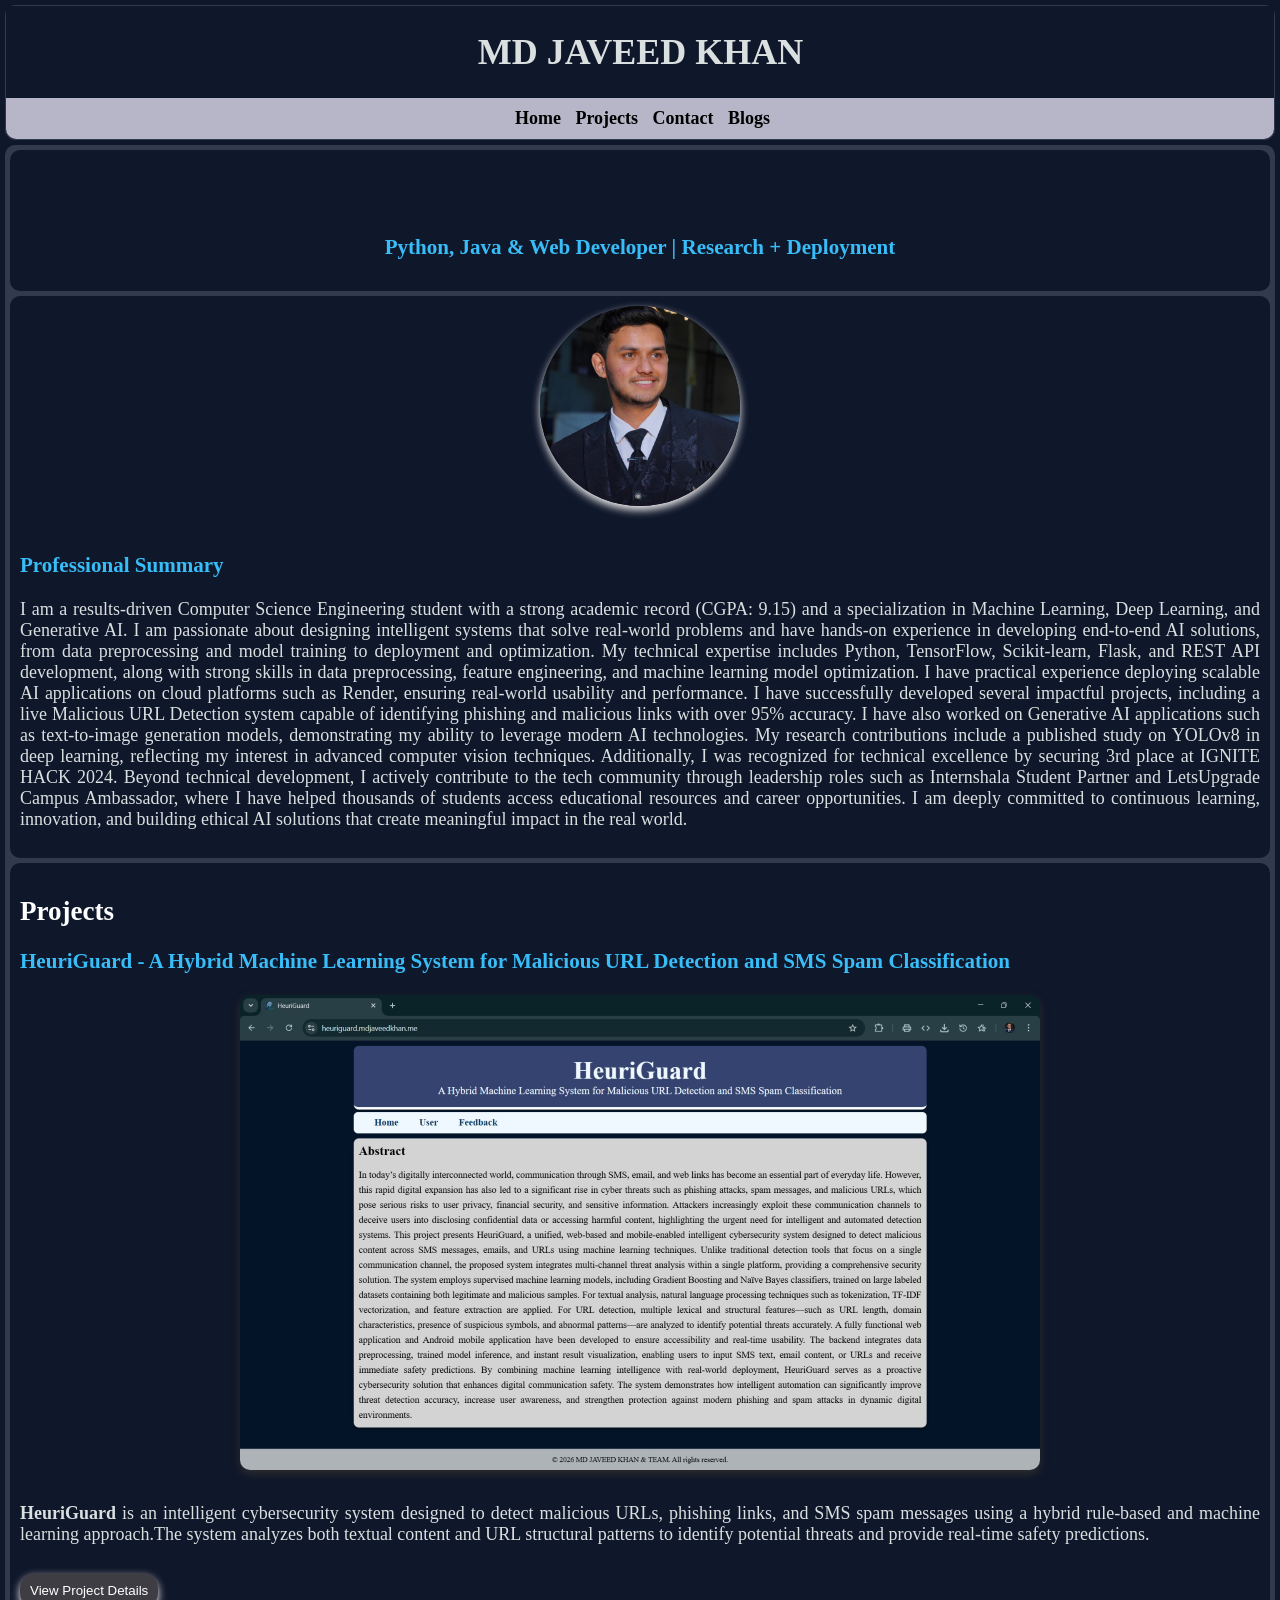
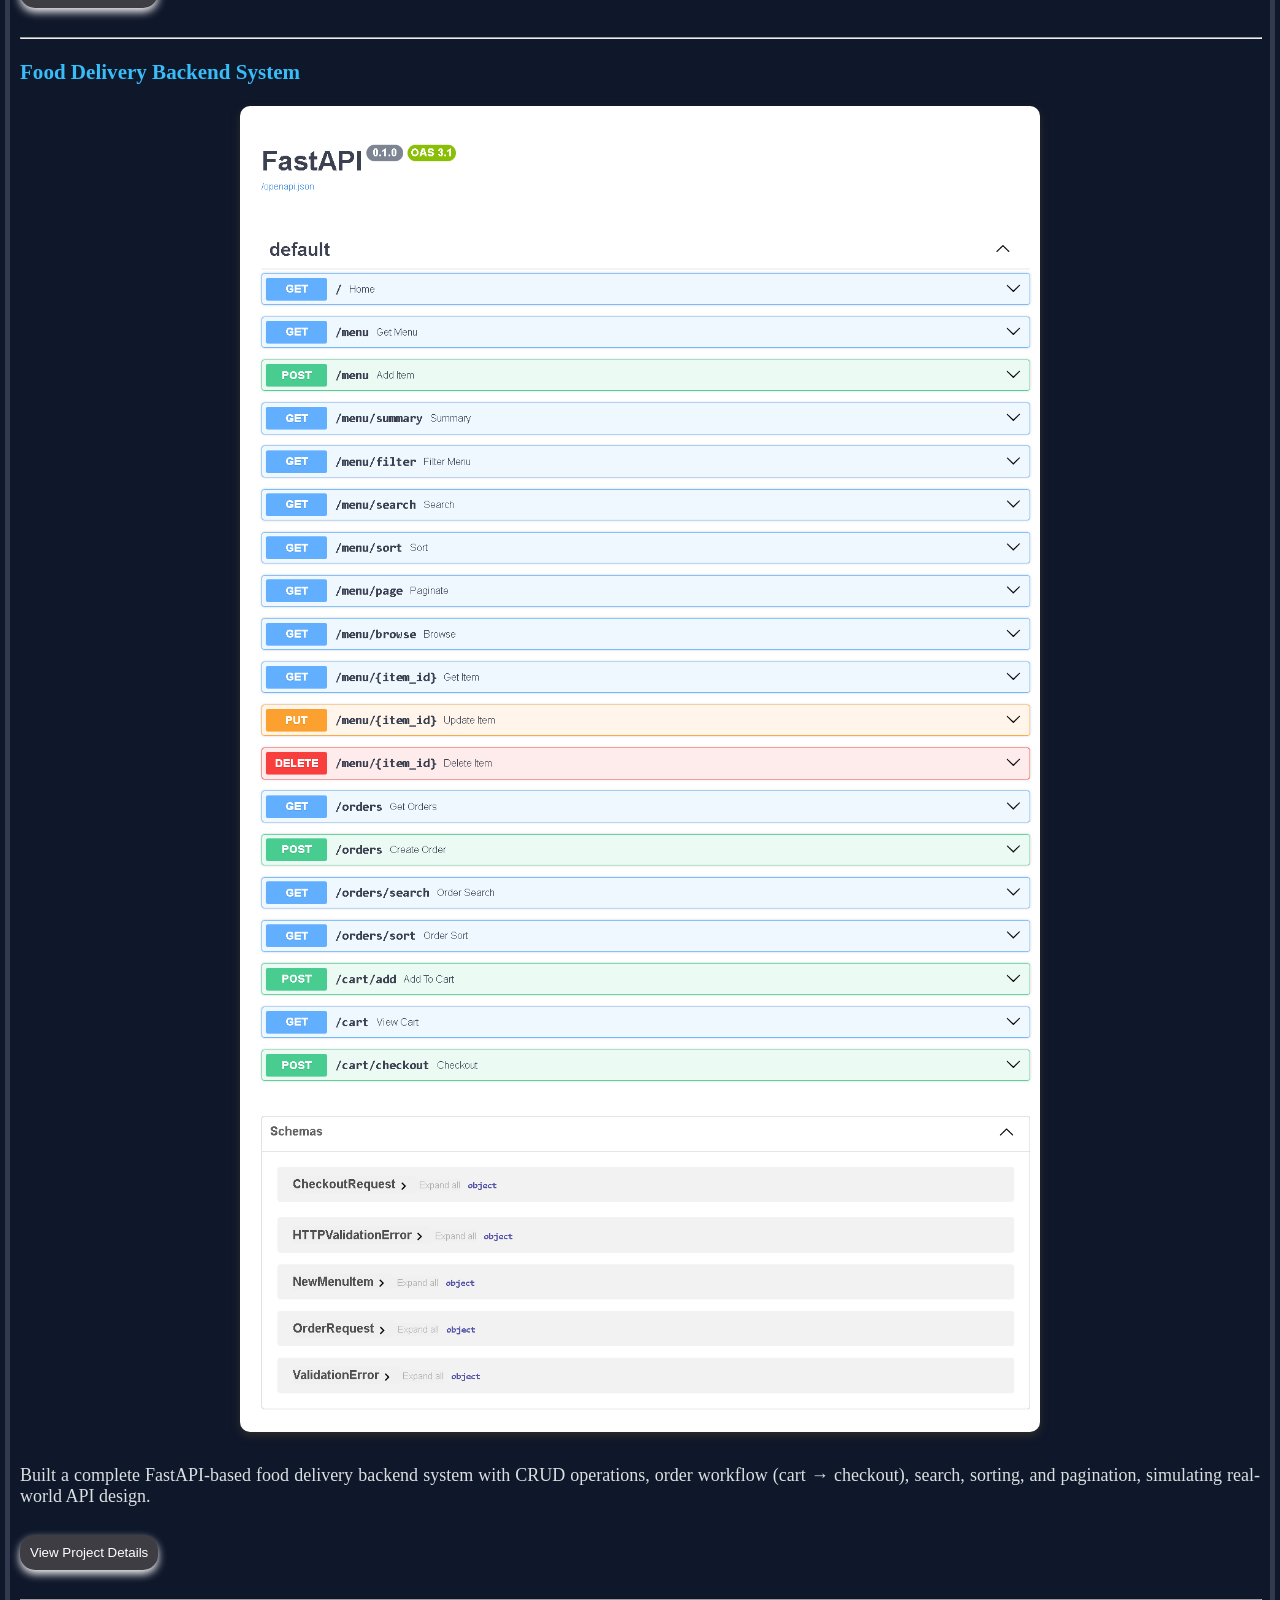
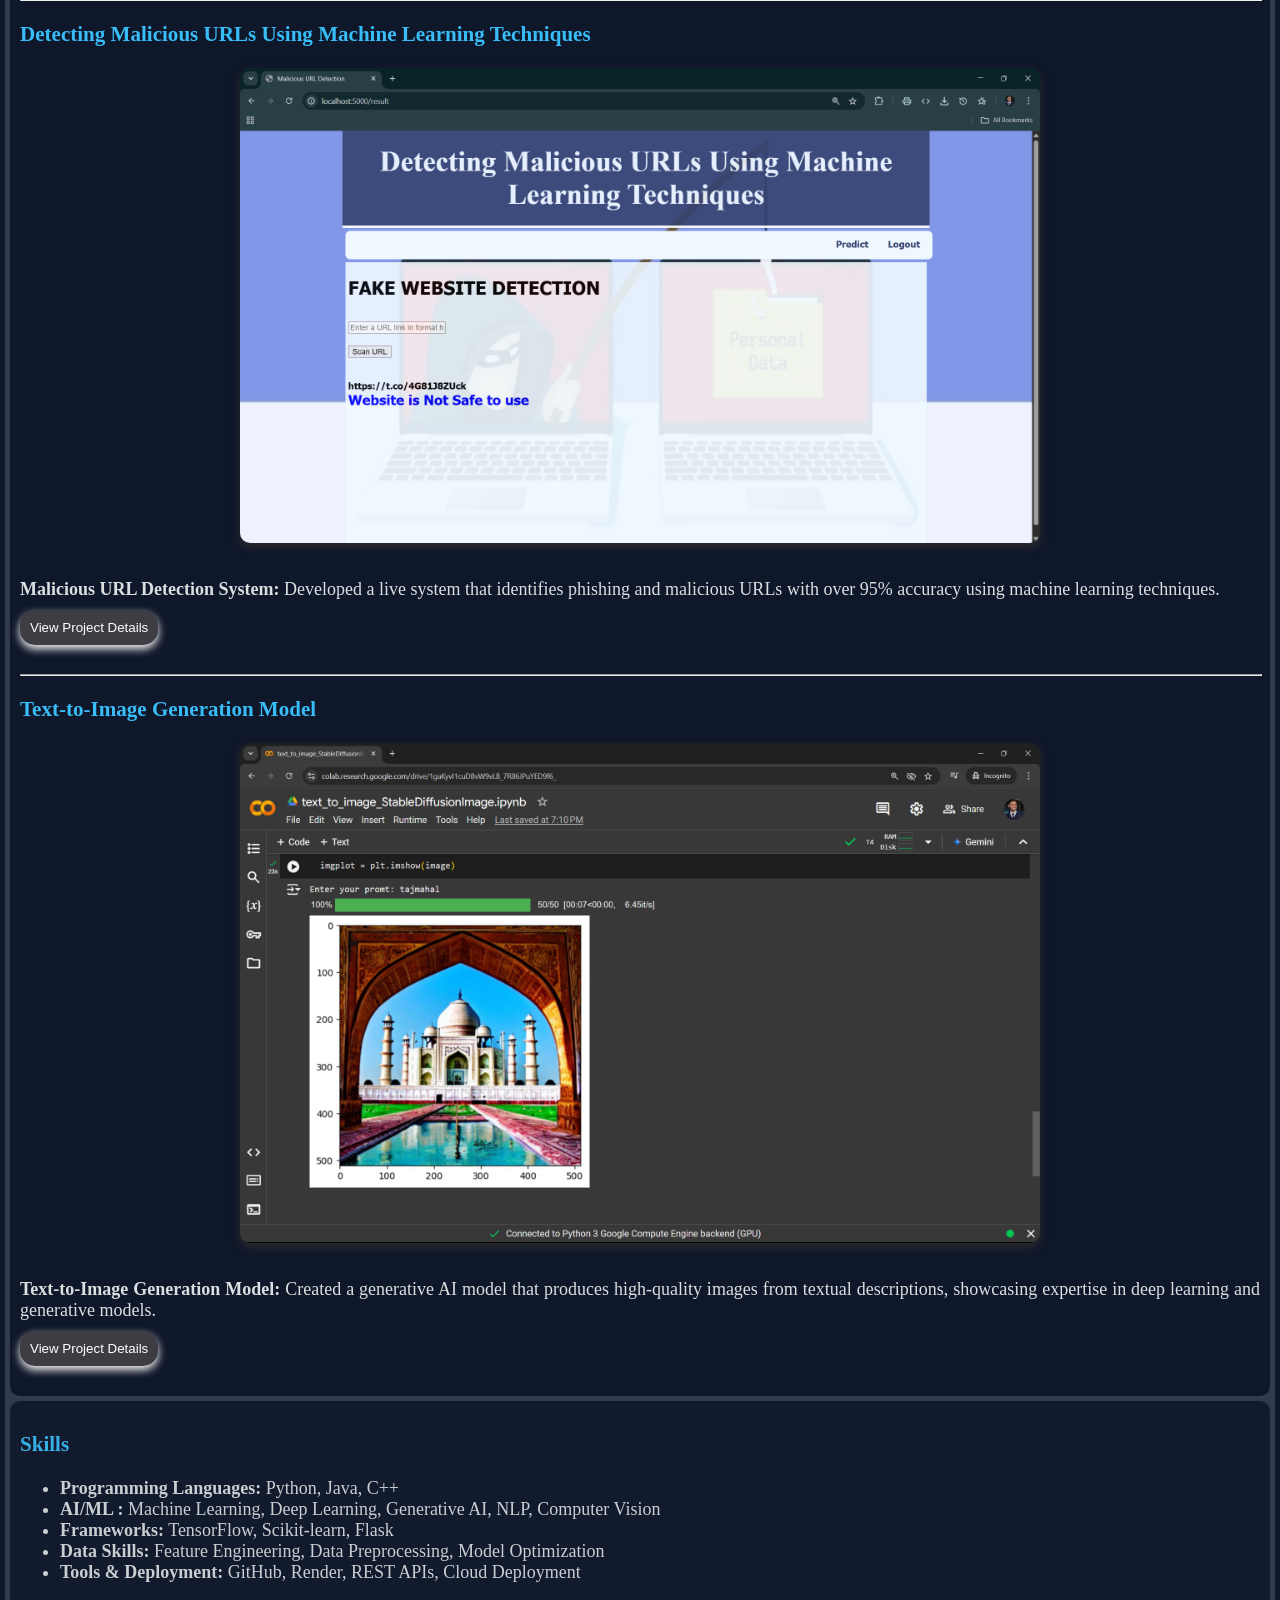
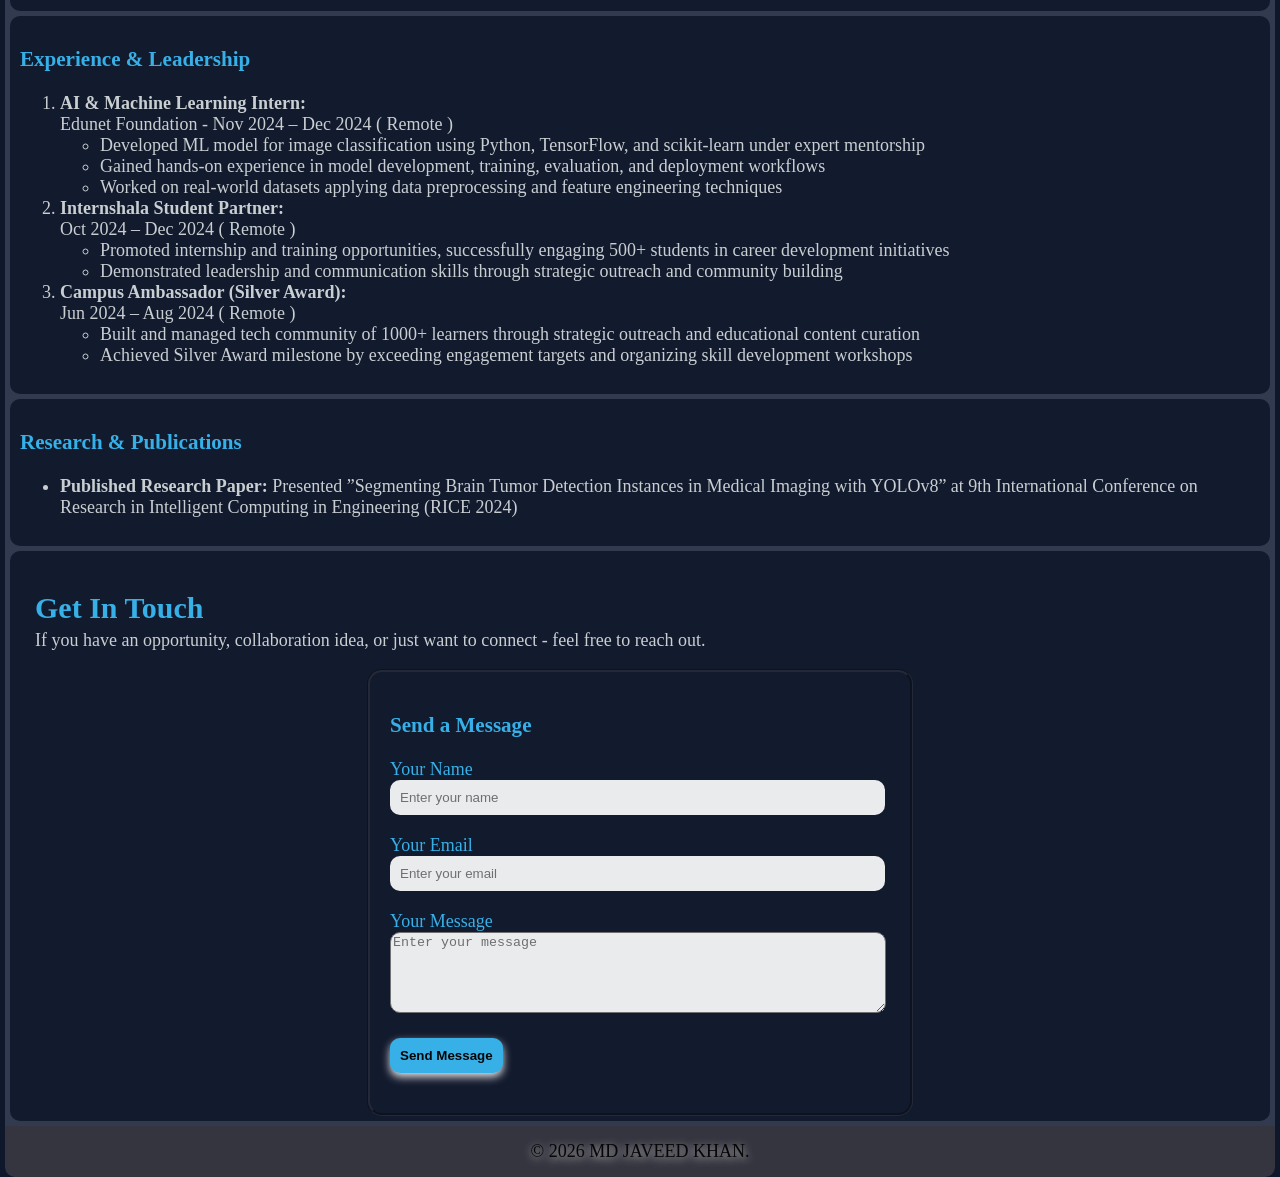
<file: index.html>
<!DOCTYPE html>
<html lang="en">

    <head>
        <meta charset="UTF-8">
        <meta name="viewport" content="width=device-width, initial-scale=1.0">
        <link rel="stylesheet" href="static/css/style.css">
        <title>Portfolio</title>
        <link rel="icon" type="image/png"
            href="static/images/passport size photo.jpeg">

    </head>

    <body>
        <div class="header-container">
            <div class="header">
                <center><h1>MD JAVEED KHAN</h1></center>
            </div>
            <div class="navigation">
                <ul class="ul">
                    <li class="li"><a href="index.html">Home </a></li>
                    <li class="li"><a href="projects.html">Projects</a></li>
                    <li class="li"><a onclick="window.location.href='index.html#get-in-touch'">Contact</a></li>
                    <li class="li"><a href="myblogs.html">Blogs</a></li>
                </ul>
            </div>
        </div>

        <div class="content">
            <div class="profile">
                <div class="marquee">
                    <span>I Build Intelligent AI Systems That Solve Real
                        Problems</span>
                </div>

                <h3 class="title">
                    Python, Java & Web Developer | Research + Deployment
                </h3>
            </div>
            <div class="professional-summary">
                <div class="profile-image">
                    <center>
                        <img src="static/images/passport size photo.jpeg"
                            alt="Profile Picture" class="profile-pic">
                    </center>
                </div><br>
                <div class="summary">
                    <h3>Professional Summary</h3>
                    <p>I am a results-driven Computer Science Engineering
                        student with a strong academic record (CGPA: 9.15) and a
                        specialization in Machine Learning, Deep Learning, and
                        Generative AI. I am passionate about designing
                        intelligent systems that solve real-world problems and
                        have hands-on experience in developing end-to-end AI
                        solutions, from data preprocessing and model training to
                        deployment and optimization.

                        My technical expertise includes Python, TensorFlow,
                        Scikit-learn, Flask, and REST API development, along
                        with strong skills in data preprocessing, feature
                        engineering, and machine learning model optimization. I
                        have practical experience deploying scalable AI
                        applications on cloud platforms such as Render, ensuring
                        real-world usability and performance.

                        I have successfully developed several impactful
                        projects, including a live Malicious URL Detection
                        system capable of identifying phishing and malicious
                        links with over 95% accuracy. I have also worked on
                        Generative AI applications such as text-to-image
                        generation models, demonstrating my ability to leverage
                        modern AI technologies. My research contributions
                        include a published study on YOLOv8 in deep learning,
                        reflecting my interest in advanced computer vision
                        techniques. Additionally, I was recognized for technical
                        excellence by securing 3rd place at IGNITE HACK 2024.

                        Beyond technical development, I actively contribute to
                        the tech community through leadership roles such as
                        Internshala Student Partner and LetsUpgrade Campus
                        Ambassador, where I have helped thousands of students
                        access educational resources and career opportunities. I
                        am deeply committed to continuous learning, innovation,
                        and building ethical AI solutions that create meaningful
                        impact in the real world.</p>
                </div>
            </div>
            <div class="project">
                <h2>Projects</h2>
                <div class="heuriguard">
                    <h3>HeuriGuard - A Hybrid Machine Learning System for
                        Malicious URL Detection and SMS Spam Classification</h3>
                    <center><img
                            src="static/images/HeuriGuard-laptop-Preview.jpeg"
                            alt="Project Image"
                            class="project-image"></center>

                    <p><b>HeuriGuard</b> is an intelligent cybersecurity system
                        designed to detect malicious URLs, phishing links, and
                        SMS spam messages using a hybrid rule-based and machine
                        learning approach.The system analyzes both textual
                        content and URL
                        structural patterns to identify potential threats and
                        provide real-time safety predictions.</p>
                    <button class="heuriguard-button"
                        onclick="window.location.href='projects.html#heuriguard'">View
                        Project Details</button>
                </div>
                <hr>
                <div class="food-delivery">
                    <h3>Food Delivery Backend System</h3>
                    <center><img
                            src="static/images/Swagger_UI.png"
                            alt="Project Image"
                            class="project-image"></center>

                    <p>Built a complete FastAPI-based food delivery backend
                        system with CRUD operations, order workflow (cart →
                        checkout), search, sorting, and pagination, simulating
                        real-world API design.</p>
                    <button class="food-delivery"
                        onclick="window.location.href='projects.html#food-delivery'">View
                        Project Details</button>
                </div>
                <hr>
                <div class="project1">
                    <h3>Detecting Malicious URLs Using Machine Learning
                        Techniques</h3>
                    <center><img src="static/images/project1.png"
                            alt="Project Image"
                            class="project-image"></center><br>
                    <b>Malicious URL Detection System:</b> Developed a live
                    system that identifies phishing and malicious URLs with over
                    95% accuracy using machine learning techniques.<br>
                    <button class="project1-button"
                        onclick="window.location.href='projects.html#project1'">View
                        Project Details</button>
                </div>
                <hr>
                <div class="project2">
                    <h3>Text-to-Image Generation Model</h3>
                    <center><img src="static/images/project2.jpg"
                            alt="Project Image"
                            class="project-image"></center><br>
                    <b>Text-to-Image Generation Model:</b> Created a generative
                    AI model that produces high-quality images from textual
                    descriptions, showcasing expertise in deep learning and
                    generative models.<br>
                    <button class="project2-button"
                        onclick="window.location.href='projects.html#project2'">View
                        Project Details</button>
                </div>
            </div>
            <div class="skills">
                <h3>Skills</h3>
                <ul>
                    <li><b>Programming Languages:</b> Python, Java, C++</li>
                    <li><b>AI/ML :</b> Machine Learning, Deep Learning,
                        Generative AI, NLP, Computer Vision</li>
                    <li><b>Frameworks:</b> TensorFlow, Scikit-learn, Flask</li>
                    <li><b>Data Skills:</b> Feature Engineering, Data
                        Preprocessing, Model Optimization</li>
                    <li><b>Tools & Deployment:</b> GitHub, Render, REST APIs,
                        Cloud Deployment</li>
                </ul>
            </div>
            <div class="experience">
                <h3>Experience & Leadership</h3>
                <ol><li><b>AI & Machine Learning Intern:</b></li>
                    Edunet Foundation - Nov 2024 – Dec 2024 ( Remote )<br>
                    <ul>
                        <li>Developed ML model for image classification using
                            Python, TensorFlow, and scikit-learn under expert
                            mentorship</li>
                        <li>Gained hands-on experience in model development,
                            training, evaluation, and deployment workflows</li>
                        <li>Worked on real-world datasets applying data
                            preprocessing and feature engineering
                            techniques</li>
                    </ul>
                    <li><b>Internshala Student Partner:</b><br> Oct 2024 – Dec
                        2024 ( Remote )</li>
                    <ul>
                        <li>Promoted internship and training opportunities,
                            successfully engaging 500+ students in career
                            development
                            initiatives</li>
                        <li>Demonstrated leadership and communication skills
                            through strategic outreach and community
                            building</li>
                    </ul>

                    <li><b>Campus Ambassador (Silver Award):</b><br>Jun 2024 –
                        Aug 2024 ( Remote )</li>
                    <ul>
                        <li>Built and managed tech community of 1000+ learners
                            through strategic outreach and educational content
                            curation</li>
                        <li> Achieved Silver Award milestone by exceeding
                            engagement targets and organizing skill development
                            workshops</li>
                    </ul>
                </ol>
            </div>

            <div class="research">
                <h3>Research & Publications</h3>
                <ul>
                    <li><b>Published Research Paper:</b> Presented ”Segmenting
                        Brain Tumor Detection Instances in Medical Imaging with
                        YOLOv8”
                        at 9th International Conference on Research in
                        Intelligent Computing in Engineering (RICE 2024)</li>

                </ul>

            </div>
            <div id="get-in-touch">
                <div class="touch">
                    <h3>Get In Touch</h3>
                    <p>If you have an opportunity, collaboration idea, or just
                        want to connect - feel free to reach out.</p>
                </div>
                <form action="https://formspree.io/f/mzdaoayz"
                    method="POST">
                    <h3>Send a Message </h3>
                    <label>Your Name</label>
                    <input type="text" name="name" placeholder="Enter your name"
                        required><br>
                    <label>Your Email</label>
                    <input type="email" name="email"
                        placeholder="Enter your email" required><br>
                    <label>Your Message</label><br>
                    <textarea name="message" rows="5"
                        placeholder="Enter your message"
                        required></textarea><br>
                    <button type="submit" class="btn-primary">Send
                        Message</button>

                </form>

            </div>
        </div>

        <footer class="footer">
            &copy; <span id="current-year"></span> MD JAVEED KHAN.
        </footer>
        <script>
const form = document.querySelector("form");
const submitButton = form.querySelector("button");

form.addEventListener("submit", function (e) {
    e.preventDefault();

    const name = form["name"].value.trim();
    const email = form["email"].value.trim();
    const message = form["message"].value.trim();

    // ===== REQUIRED VALIDATION =====
    if (!name) {
        alert("Please enter your name.");
        return;
    }

    if (!email) {
        alert("Please enter your email.");
        return;
    }

    if (!validateEmail(email)) {
        alert("Please enter a valid email address.");
        return;
    }

    if (!message) {
        alert("Please enter your message.");
        return;
    }

    // ===== BUTTON LOADING STATE =====
    submitButton.innerText = "Submitting...";
    submitButton.disabled = true;

    // ===== SEND DATA TO FORMSPREE =====
    fetch(form.action, {
        method: "POST",
        body: new FormData(form),
        headers: {
            'Accept': 'application/json'
        }
    })
    .then(response => {
        if (response.ok) {
            alert("Your message has been sent successfully!");
            form.reset();   // Clear form
        } else {
            alert("Submission failed. Please try again.");
        }
    })
    .catch(error => {
        alert("Something went wrong. Please try again.");
        console.error(error);
    })
    .finally(() => {
        submitButton.innerText = "Send Message";
        submitButton.disabled = false;
    });
});

// ===== EMAIL VALIDATION FUNCTION =====
function validateEmail(email) {
    const re = /^[^\s@]+@[^\s@]+\.[^\s@]+$/;
    return re.test(email);
}
document.getElementById("current-year").textContent = new Date().getFullYear();
</script>
    </body>

</html>
</file>
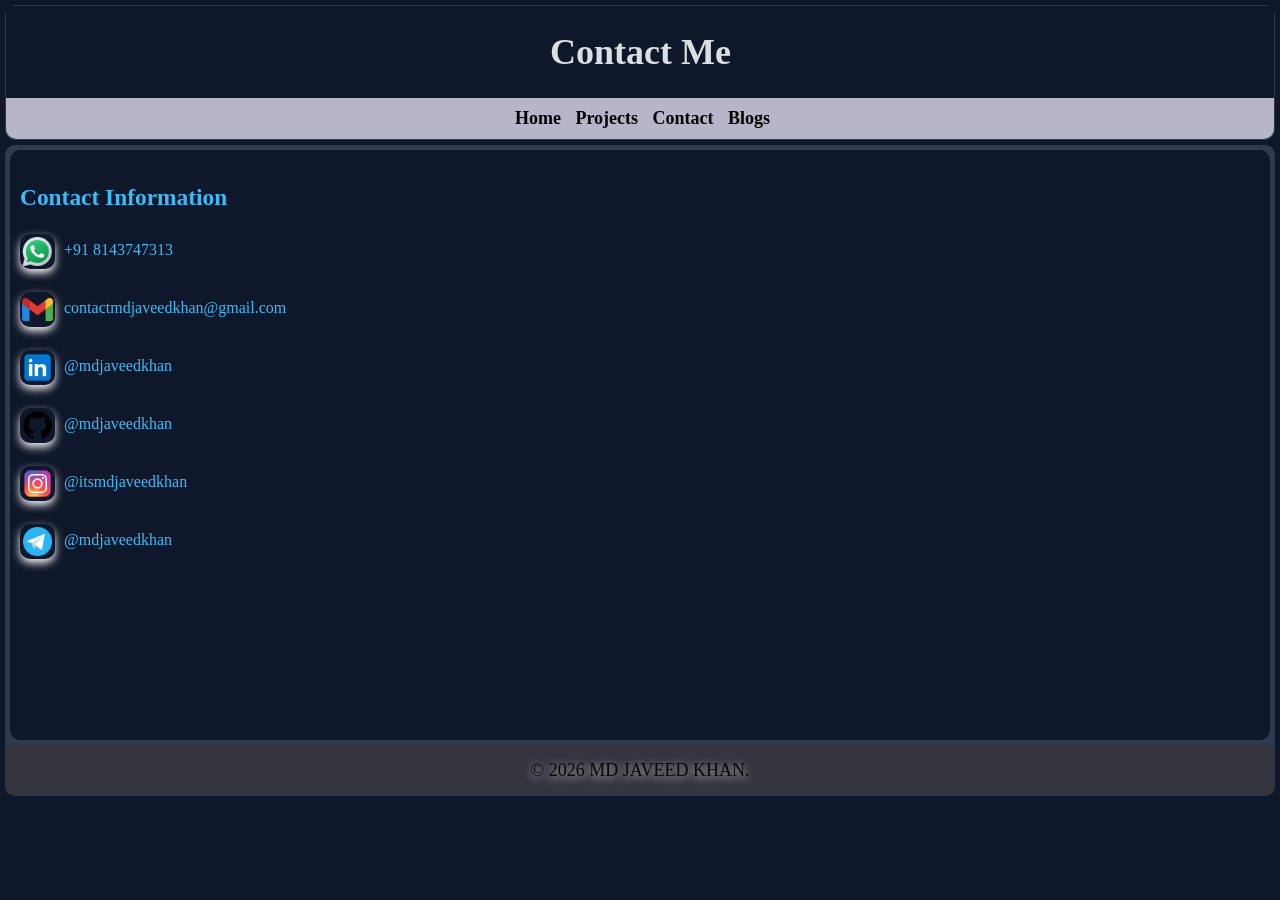
<file: contact.html>
<!DOCTYPE html>
<html lang="en">

    <head>
        <meta charset="UTF-8">
        <meta name="viewport" content="width=device-width, initial-scale=1.0">
        <title>Contact</title>
        <link rel="stylesheet" href="static/css/style.css">
        <link rel="icon" type="image/png" href="static/images/contact.png">

    </head>

    <body>
        <div class="header-container">
            <div class="header">
                <center>
                    <h1>Contact Me</h1>
                </center>
            </div>
            <div class="navigation">
                <ul class="ul">
                    <li class="li"><a href="index.html">Home </a></li>
                    <li class="li"><a href="projects.html">Projects</a></li>
                    <li class="li"><a onclick="window.location.href='index.html#get-in-touch'">Contact</a></li>
                    <li class="li"><a href="myblogs.html">Blogs</a></li>
                </ul>
            </div>
        </div>
        <div class="contact-content">
            <div class="contact-info">
                <h3>Contact Information</h3>
                <a href="https://wa.me/918143747313" target="_blank"
                    rel="noopener noreferrer">
                    <img src="static/images/whatsapp.png" alt="whatsapp">
                    +91 8143747313
                </a><br><br>
                <a href="mailto:contactmdjaveedkhan@gmail.com"><img
                        src="static/images/gmail.png" alt="gmail">
                    contactmdjaveedkhan@gmail.com</a><br><br>

                <a href="https://www.linkedin.com/in/mdjaveedkhan"><img
                        src="static/images/linkedin.png" alt="linkedin">
                    @mdjaveedkhan</a><br><br>
                <a href="https://github.com/mdjaveedkhan"><img
                        src="static/images/github.png" alt="github">
                    @mdjaveedkhan</a><br><br>
                <a href="https://www.instagram.com/itsmdjaveedkhan"><img
                        src="static/images/instagram.png" alt="instagram">
                    @itsmdjaveedkhan</a><br><br>
                <a href="https://telegram.me/mdjaveedkhan"><img
                        src="static/images/telegram.png" alt="telegram">
                    @mdjaveedkhan</a><br><br>
            </div>

        </div>
        <footer class="footer">
            &copy; <span id="current-year"></span> MD JAVEED KHAN.
        </footer>
        <script>
            document.getElementById("current-year").textContent = new Date().getFullYear();
        </script>
    </body>

</html>
</file>
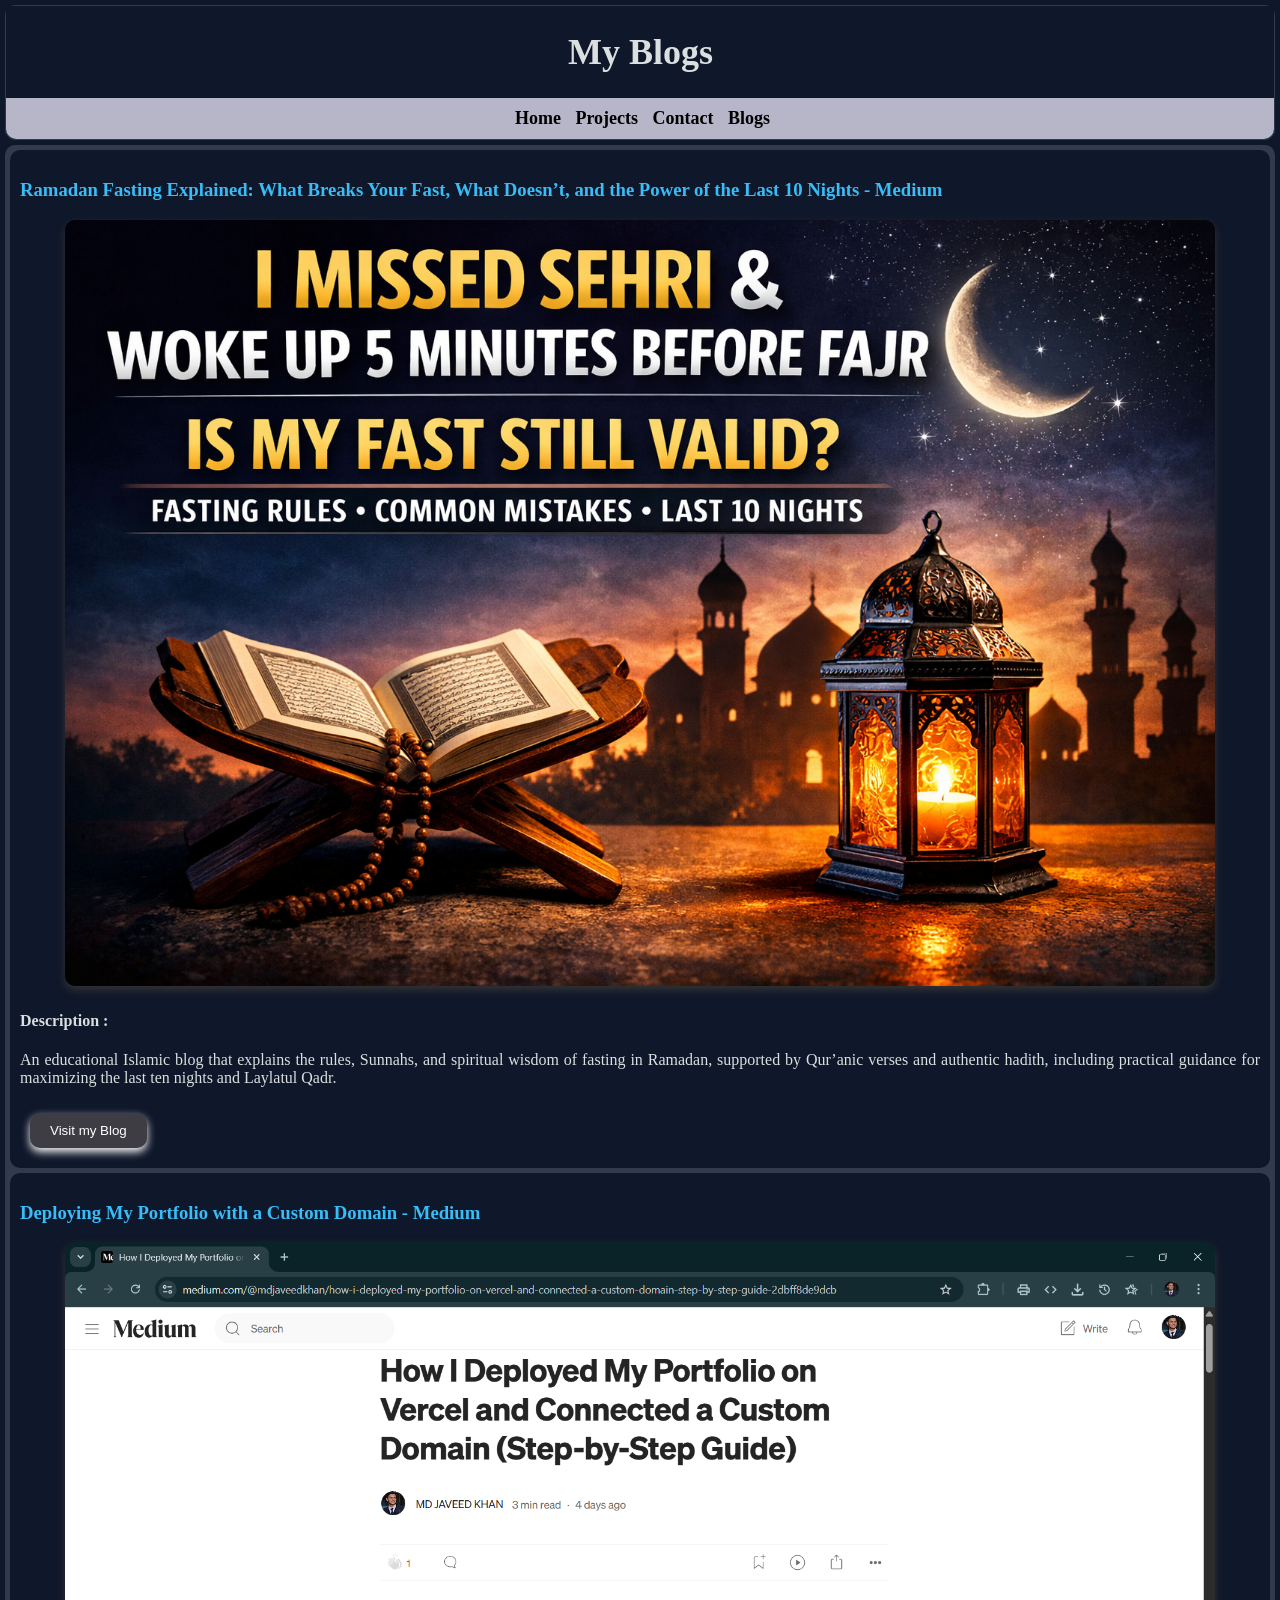
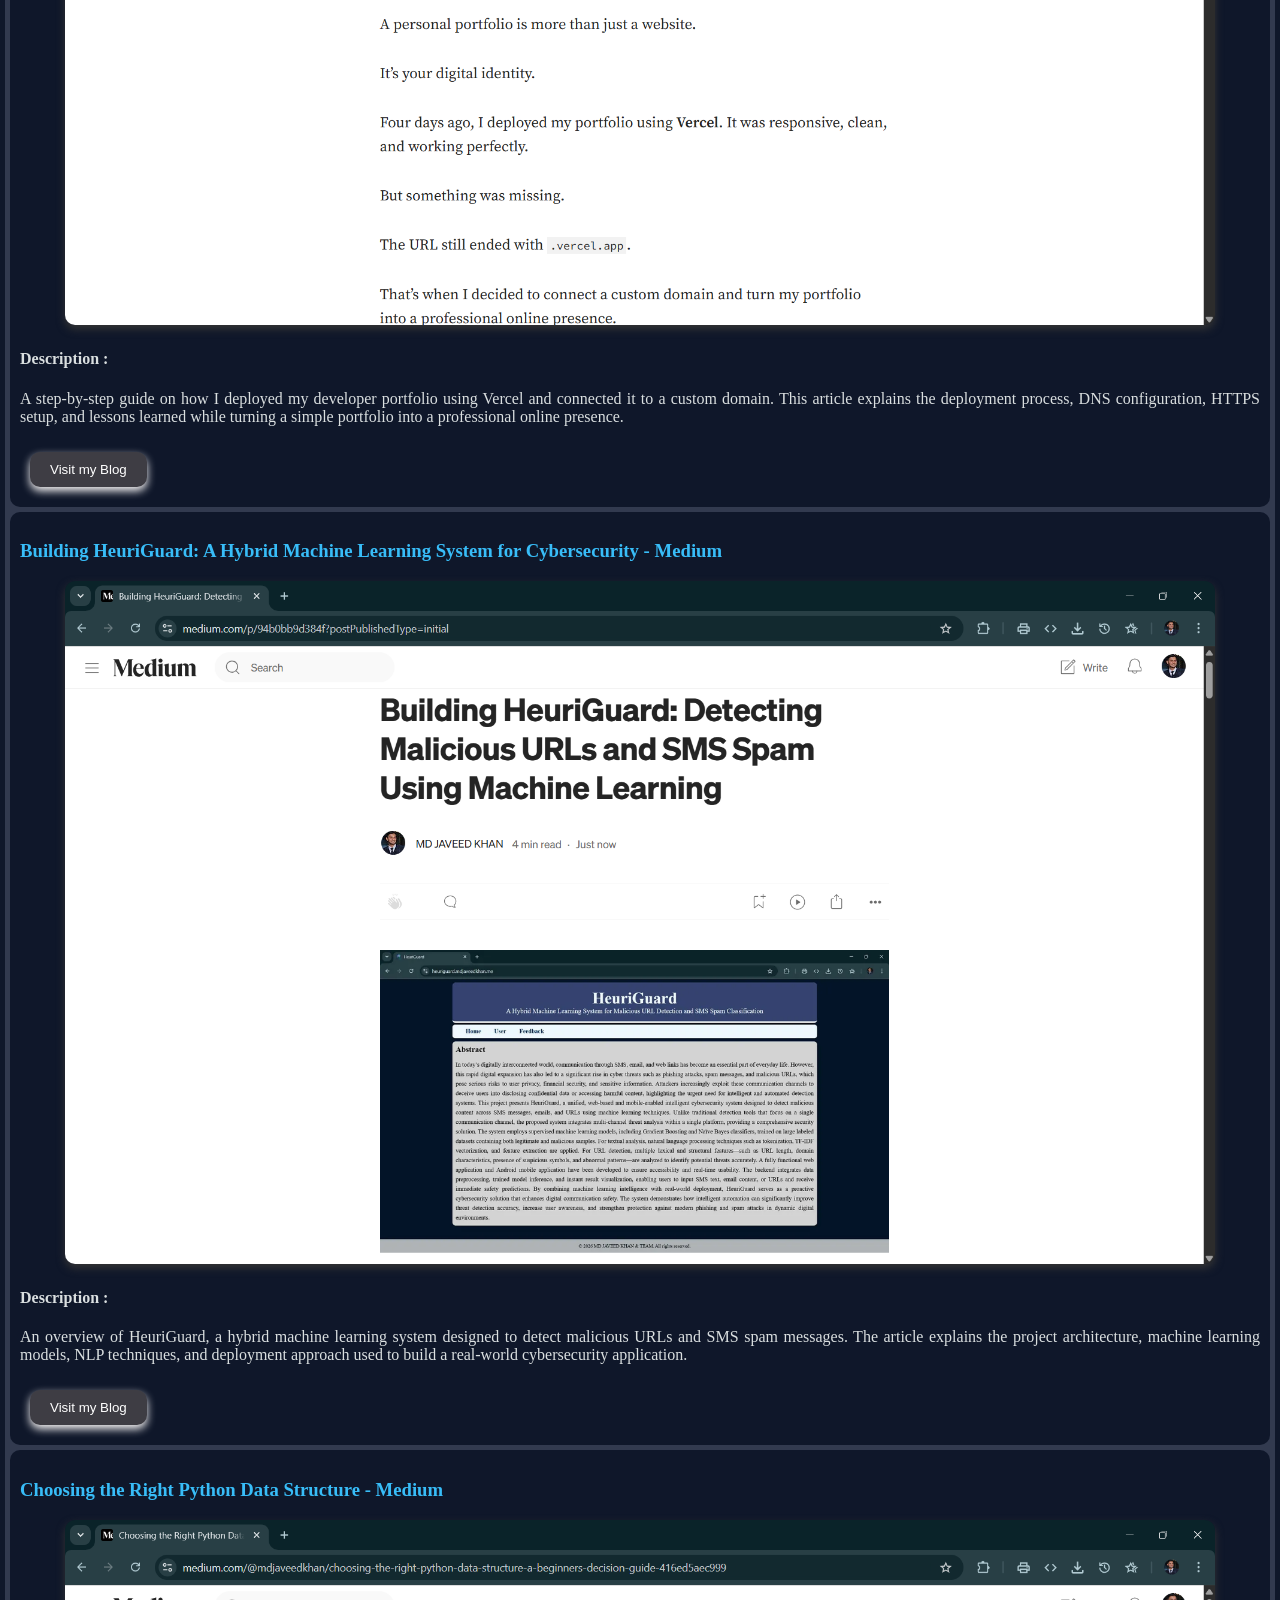
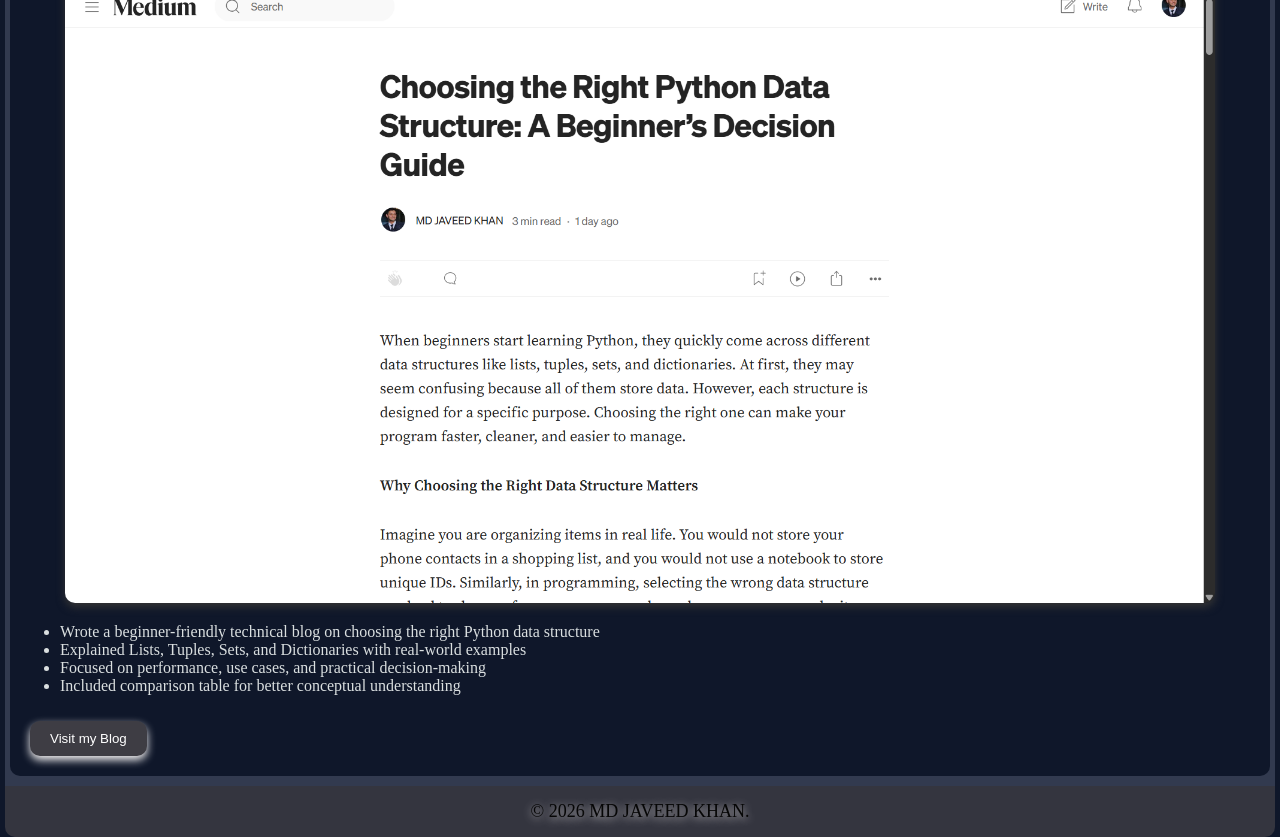
<file: myblogs.html>
<!DOCTYPE html>
<html lang="en">
    <head>
        <meta charset="UTF-8">
        <meta name="viewport" content="width=device-width, initial-scale=1.0">
        <title>My Blogs</title>
        <link rel="stylesheet" href="static/css/style.css">
        <link rel="icon" type="image/png" href="static/images/blog.png">

    </head>
    <body>
        <div class="header-container">
            <div class="header">
                <center><h1>My Blogs</h1></center>
            </div>
            <div class="navigation">
                <ul class="ul">
                    <li class="li"><a href="index.html">Home </a></li>
                    <li class="li"><a href="projects.html">Projects</a></li>
                    <li class="li"><a onclick="window.location.href='index.html#get-in-touch'">Contact</a></li>
                    <li class="li"><a href="myblogs.html">Blogs</a></li>
                </ul>
            </div>
        </div>
        <div class="blog-content">
            <div class="blog">
                <h3>Ramadan Fasting Explained: What Breaks Your Fast, What
                    Doesn’t, and the Power of the Last 10 Nights - Medium</h3>
                <center><img src="static/images/Ramadan Blog.png"
                    alt="Portfolio Blog Image"
                    class="blog-image" style="width: 100%; max-width: 1150px; height: auto;">
                </center>
                <h4>Description :</h4>
                <p>An educational Islamic blog that explains the rules, Sunnahs,
                    and spiritual wisdom of fasting in Ramadan, supported by
                    Qur’anic verses and authentic hadith, including practical
                    guidance for maximizing the last ten nights and Laylatul
                    Qadr.</p>

                <button
                    onclick='window.open("https://medium.com/@mdjaveedkhan/i-woke-up-5-minutes-before-fajr-and-missed-sehri-can-i-still-fast-828d8e79244f","_blank")'>Visit
                    my Blog</button>
            </div>
            <div class="blog">
                <h3>Deploying My Portfolio with a Custom Domain - Medium</h3>
                <center><img src="static/images/portfolio-blog.png"
                    alt="Portfolio Blog Image"
                    class="blog-image" style="width: 100%; max-width: 1150px; height: auto;"></center>
                <h4>Description :</h4>
                <p>A step-by-step guide on how I deployed my developer portfolio
                    using Vercel and connected it to a custom domain. This
                    article explains the deployment process, DNS configuration,
                    HTTPS setup, and lessons learned while turning a simple
                    portfolio into a professional online presence.</p>

                <button
                    onclick='window.open("https://medium.com/@mdjaveedkhan/how-i-deployed-my-portfolio-on-vercel-and-connected-a-custom-domain-step-by-step-guide-2dbff8de9dcb", "_blank")'>Visit
                    my Blog</button>
            </div>
            <div class="blog">
                <h3>Building HeuriGuard: A Hybrid Machine Learning System for
                    Cybersecurity - Medium</h3>
                <center><img src="static/images/HeuriGuard-blog.png"
                    alt="HeuriGuard Blog Image"
                    class="blog-image" style="width: 100%; max-width: 1150px; height: auto;"></center>
                <h4>Description :</h4>
                <p>An overview of HeuriGuard, a hybrid machine learning system
                    designed to detect malicious URLs and SMS spam messages. The
                    article explains the project architecture, machine learning
                    models, NLP techniques, and deployment approach used to
                    build a real-world cybersecurity application.</p>

                <button
                    onclick='window.open("https://medium.com/@mdjaveedkhan/building-heuriguard-detecting-malicious-urls-and-sms-spam-using-machine-learning-94b0bb9d384f", "_blank")'>Visit
                    my Blog</button>
            </div>
            <div class="blog">
                <h3>Choosing the Right Python Data Structure - Medium</h3>
                <center><img src="static/images/blog1.png"
                    alt="Python Data Structure Blog Image"
                    class="blog-image" style="width: 100%; max-width: 1150px; height: auto;"></center>
                <ul>
                    <li>Wrote a beginner-friendly technical blog on choosing
                        the right Python data structure</li>
                    <li>Explained Lists, Tuples, Sets, and Dictionaries with
                        real-world examples</li>
                    <li>Focused on performance, use cases, and practical
                        decision-making</li>
                    <li>Included comparison table for better conceptual
                        understanding</li>
                </ul>

                <button
                    onclick='window.open("https://medium.com/@mdjaveedkhan/choosing-the-right-python-data-structure-a-beginners-decision-guide-416ed5aec999", "_blank")'>Visit
                    my Blog</button>
            </div>

        </div>
        <footer class="footer">
            &copy; <span id="current-year"></span> MD JAVEED KHAN.
        </footer>
        <script>
            document.getElementById("current-year").textContent = new Date().getFullYear();
        </script>
    </body>
</html>
</file>
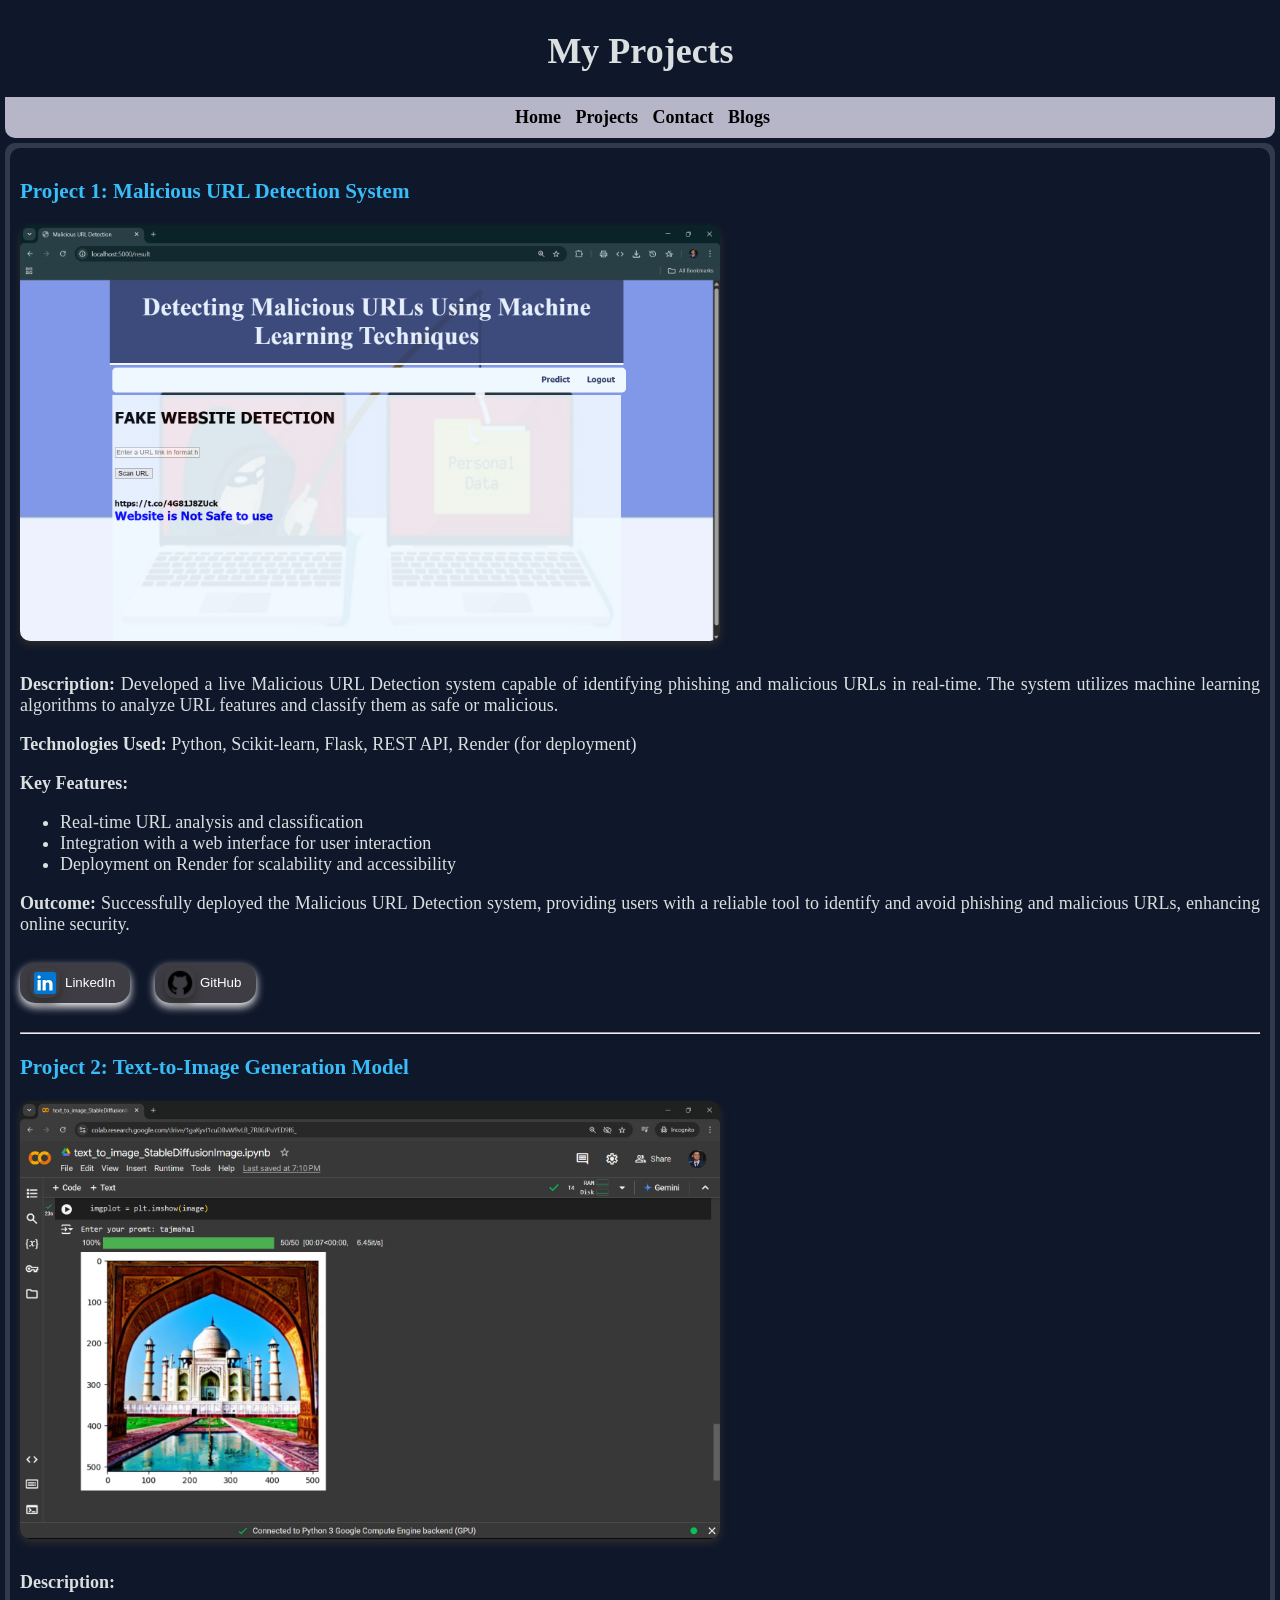
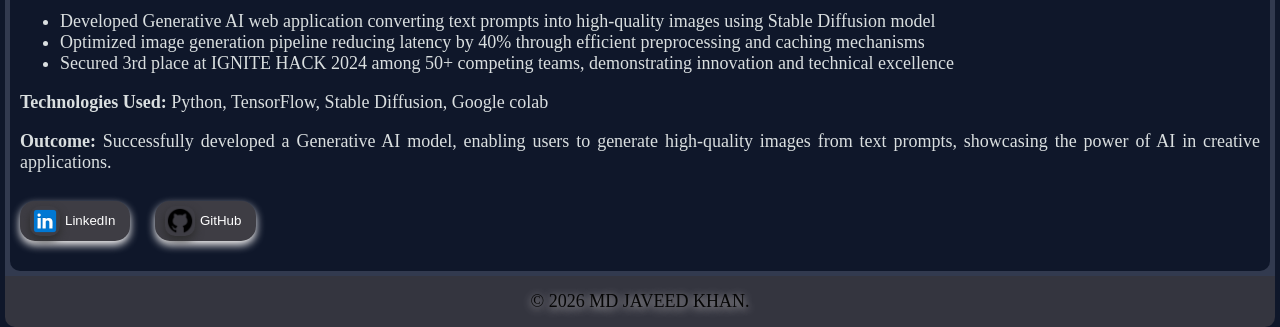
<file: Projects.html>
<!DOCTYPE html>
<html lang="en">
    <head>
        <meta charset="UTF-8">
        <meta name="viewport" content="width=device-width, initial-scale=1.0">
        <title>Projects</title>
        <link rel="stylesheet" href="static/css/style.css">
        <link rel="icon" type="image/png" href="static/images/project.png">
 
    </head>
    <body>
        <div class="header">
            <center><h1>My Projects</h1></center>
        </div>
        <div class="navigation">
            <ul class="ul">
                <li class="li"><a href="index.html">Home </a></li>
                <li class="li"><a href="Projects.html">Projects</a></li>
                <li class="li"><a href="contact.html">Contact</a></li>
                <li class="li"><a href="myblogs.html">Blogs</a></li>
            </ul>
        </div>
        <div class="content" style="text-align:none;">
            <div class="projects">
                <div id="project1">
                    <h3>Project 1: Malicious URL Detection System</h3>
                    <img src="static/images/project1.png"
                        alt="Malicious URL Detection System"
                        class="project-image">
                    <p><b>Description:</b> Developed a live Malicious URL
                        Detection system capable of identifying phishing and
                        malicious URLs in real-time. The system utilizes machine
                        learning algorithms to analyze URL features and classify
                        them as safe or malicious.</p>
                    <p><b>Technologies Used:</b> Python, Scikit-learn, Flask,
                        REST API, Render (for deployment)</p>
                    <p><b>Key Features:</b></p>
                    <ul>
                        <li>Real-time URL analysis and classification</li>
                        <li>Integration with a web interface for user
                            interaction</li>
                        <li>Deployment on Render for scalability and
                            accessibility</li>
                    </ul>
                    <p><b>Outcome:</b> Successfully deployed the Malicious URL
                        Detection system, providing users with a reliable tool
                        to identify and avoid phishing and malicious URLs,
                        enhancing online security.</p>
                    <div class="buttons">
                        <button class="project1-button"
                            onclick='window.open("https://www.linkedin.com/posts/mdjaveedkhan_machinelearning-cybersecurity-opensource-activity-7411663578702721024-X2fD")'><img class="icon" src="static/images/linkedin.png"
                        alt="linkedin">LinkedIn</button>
                        <button class="project1-button"
                            onclick='window.open("https://github.com/mdjaveedkhan/Malicious-Url-Detection")'><img class="icon" src="static/images/github.png"
                        alt="github">GitHub</button>
                    </div>
                </div>
                <hr>
                <div id="project2">
                    <h3>Project 2: Text-to-Image Generation Model</h3>
                    <img src="static/images/project2.jpg"
                        alt="Text-to-Image Generation Model"
                        class="project-image">
                    <p><b>Description:</b><br>
                        <ul>
                            <li>Developed Generative AI web application
                                converting text
                                prompts into high-quality images using
                                Stable
                                Diffusion
                                model</li>
                            <li>Optimized image generation pipeline reducing
                                latency
                                by 40% through efficient preprocessing and
                                caching
                                mechanisms</li>
                            <li>Secured 3rd place at IGNITE HACK 2024 among
                                50+
                                competing teams, demonstrating innovation
                                and
                                technical
                                excellence</li>
                        </ul>
                    </p>
                    <p><b>Technologies Used:</b> Python, TensorFlow, Stable
                        Diffusion, Google colab</p>
                    <p><b>Outcome:</b> Successfully developed a Generative
                        AI
                        model, enabling users to generate high-quality
                        images
                        from text prompts, showcasing the power of AI in
                        creative applications.</p>
                    <div class="buttons">
                        <button class="project2-button"
                            onclick='window.open("https://www.linkedin.com/posts/mdjaveedkhan_winner-hackathonsuccess-generativeai-activity-7263237549752492032-LUuG")'><img class="icon" src="static/images/linkedin.png"
                        alt="linkedin">LinkedIn</button>
                        <button class="project2-button"
                            onclick='window.open("https://github.com/mdjaveedkhan/Text-to-Image-Generation-Model")'><img class="icon" src="static/images/github.png"
                        alt="github">GitHub</button>
                    </div>
                </div>
            </div>
        </div>
        <footer class="footer">
            &copy; <span id="current-year"></span> MD JAVEED KHAN.
        </footer>
        <script>
            document.getElementById("current-year").textContent = new Date().getFullYear();
        </script>

    </body>
</html>
</file>
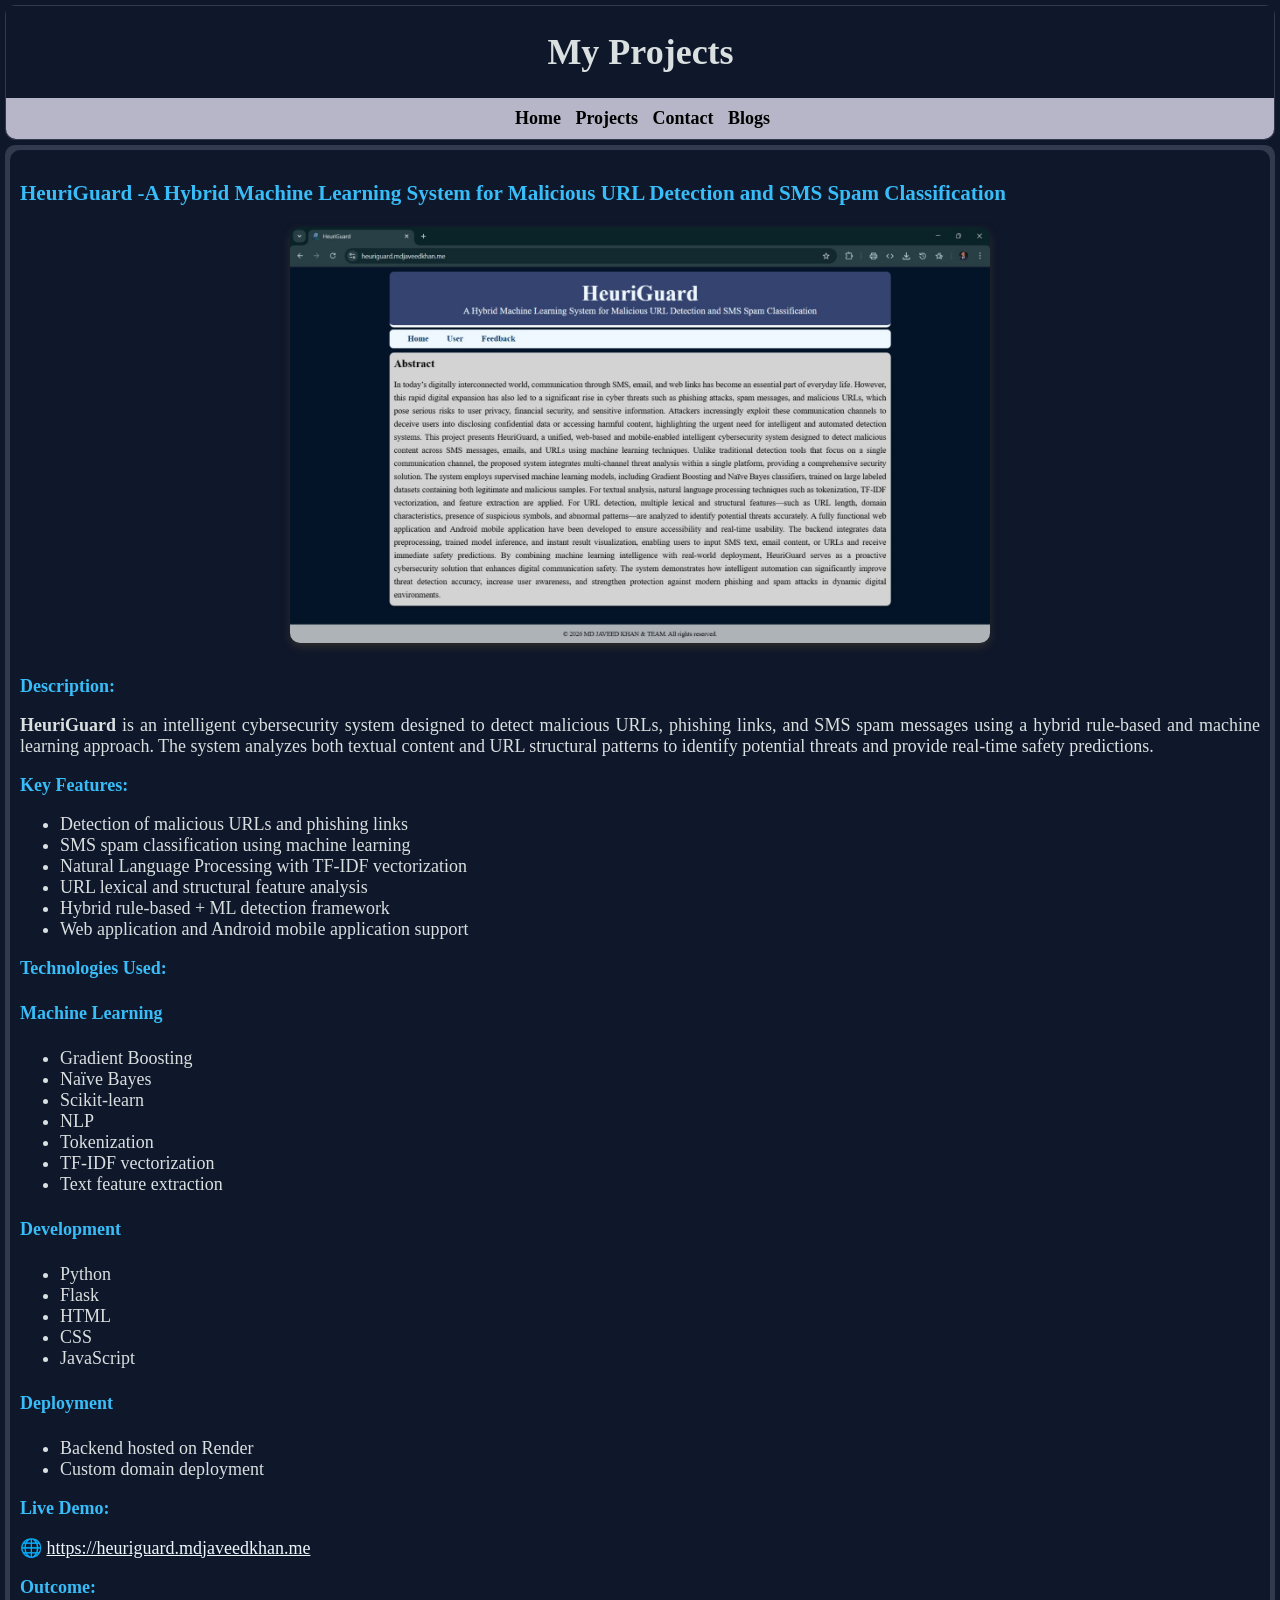
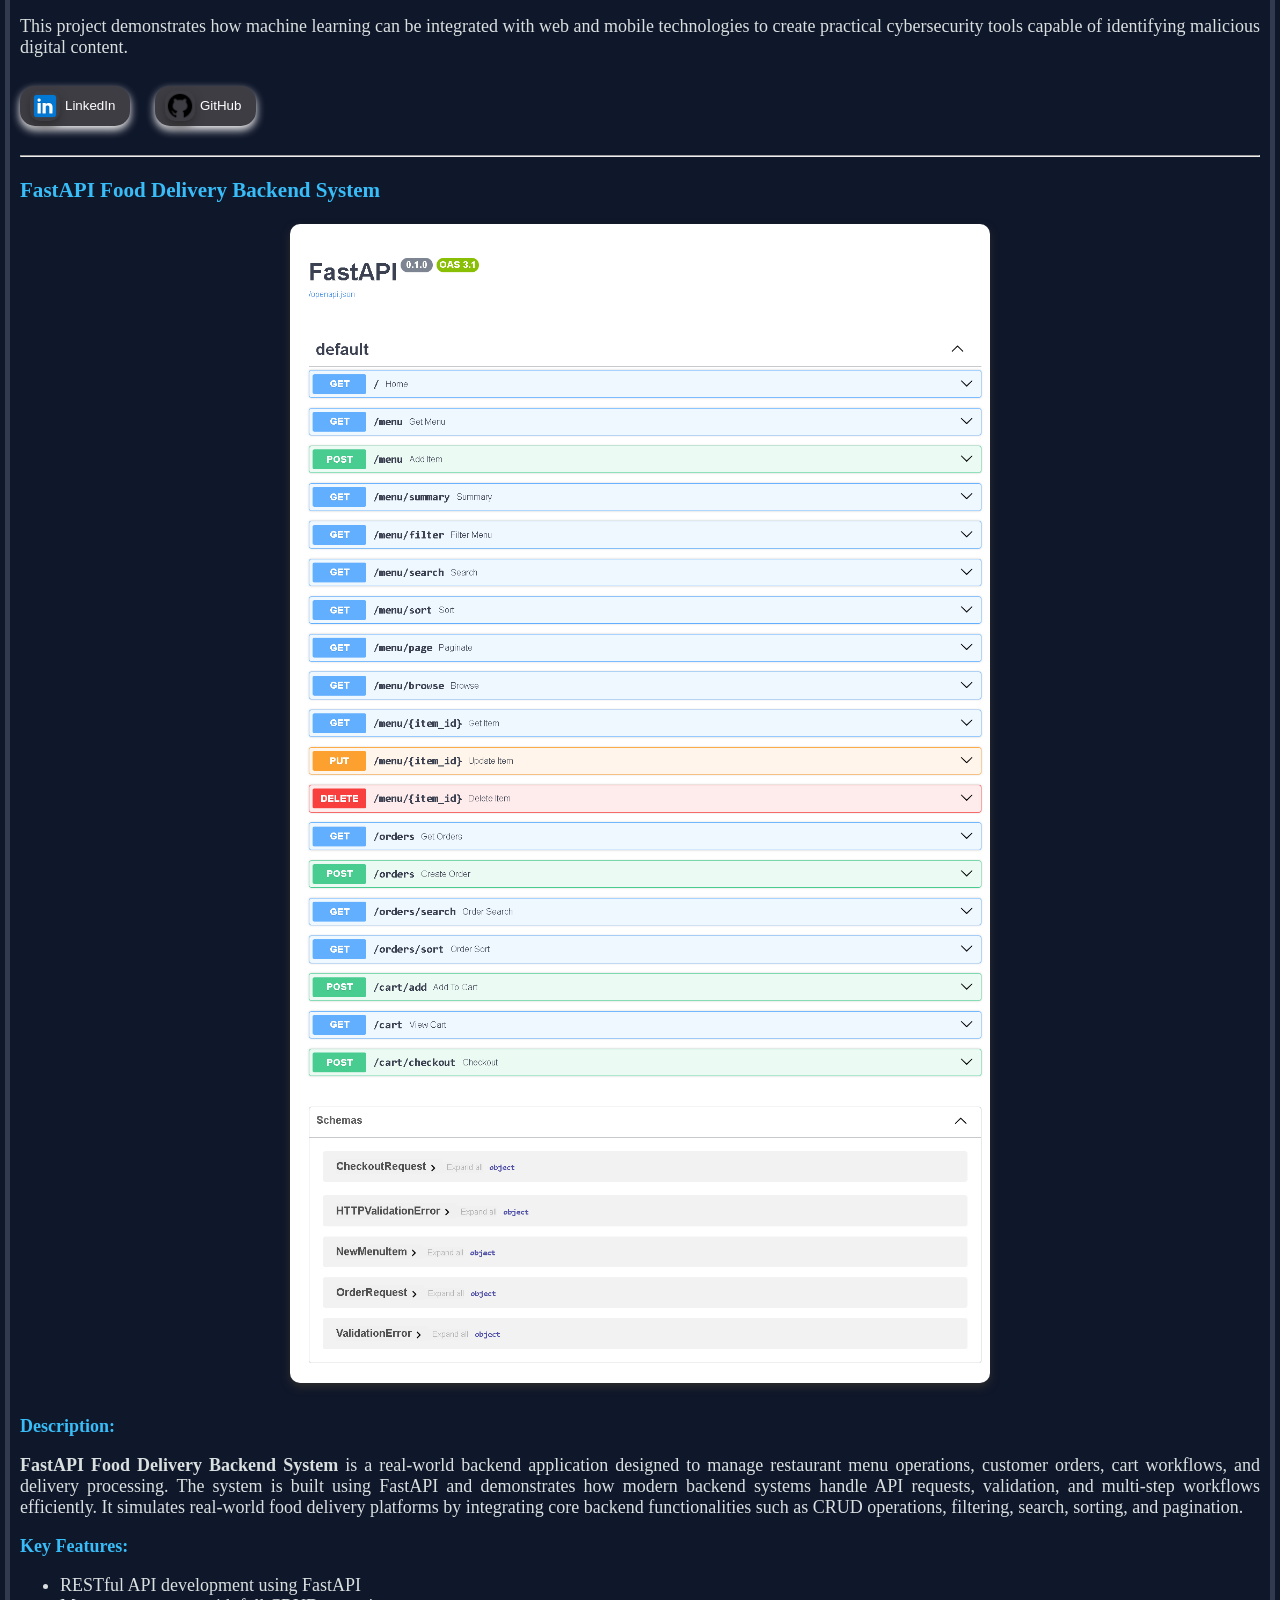
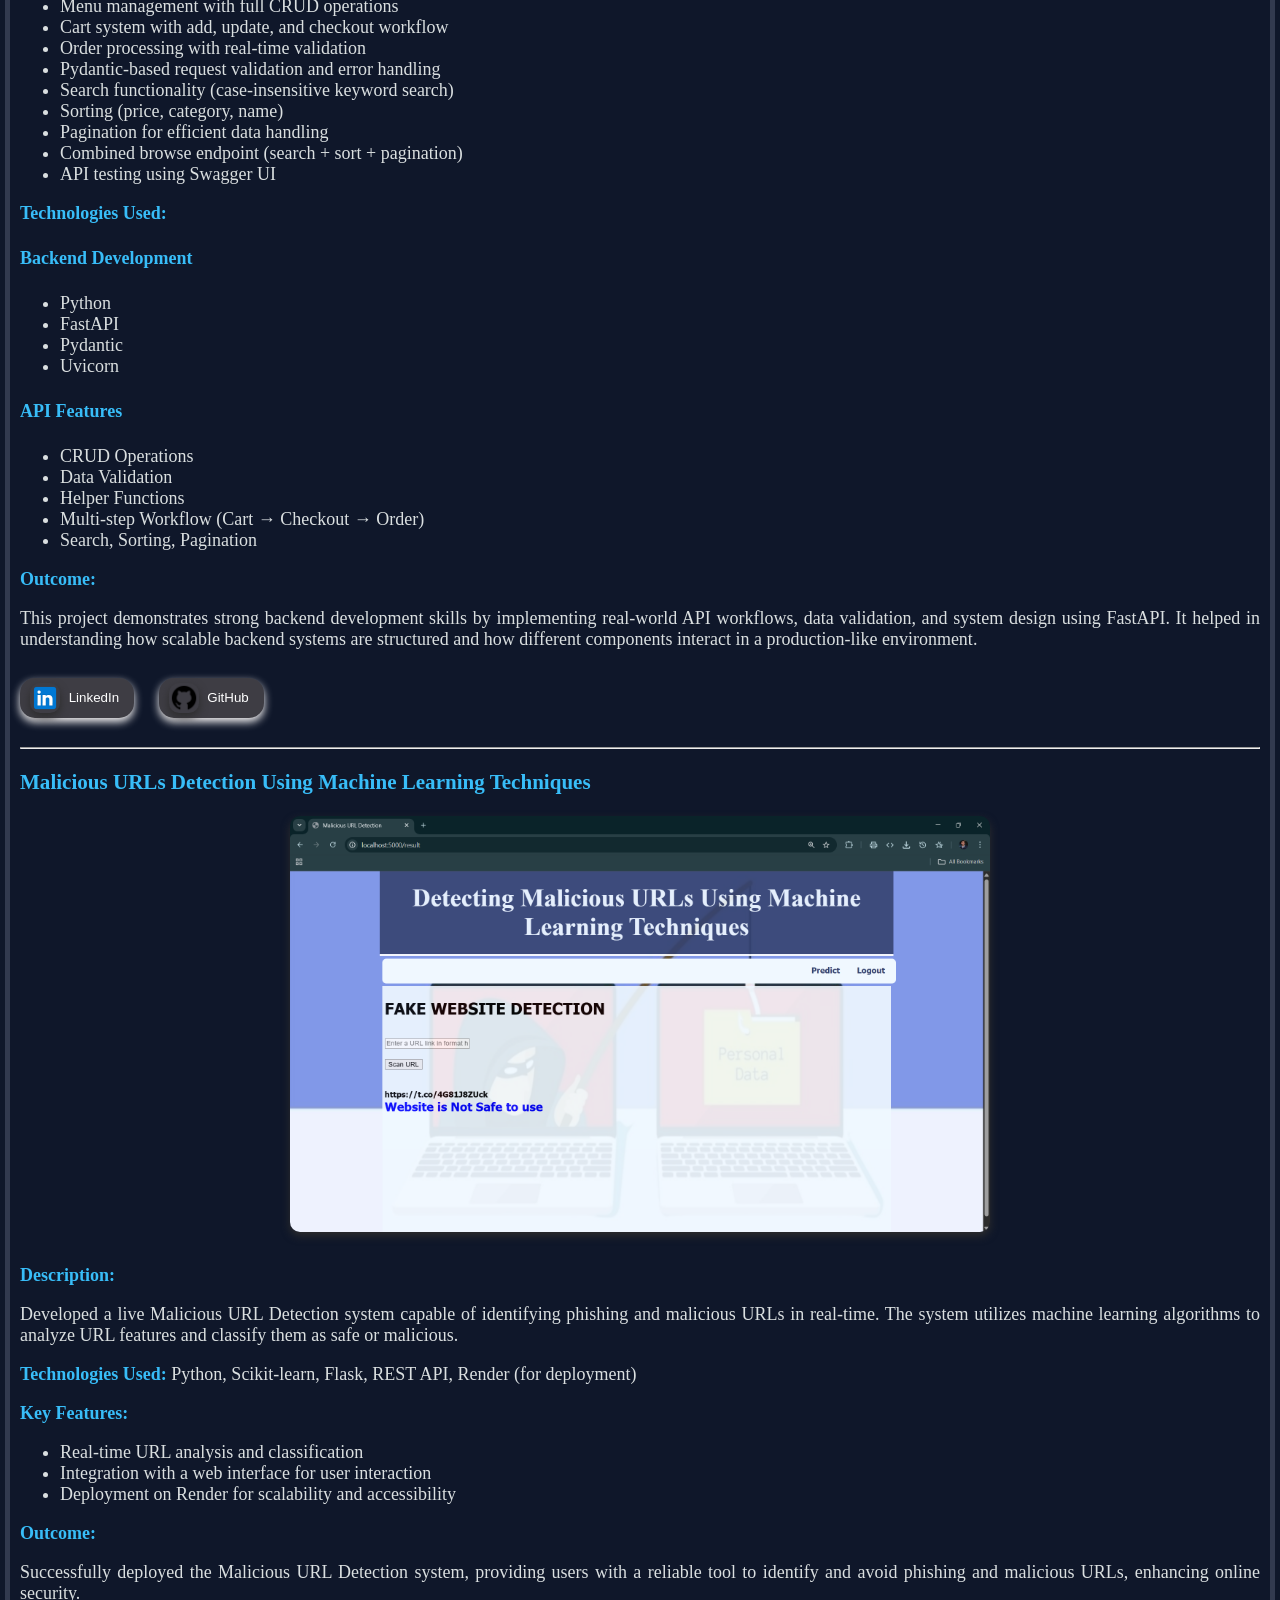
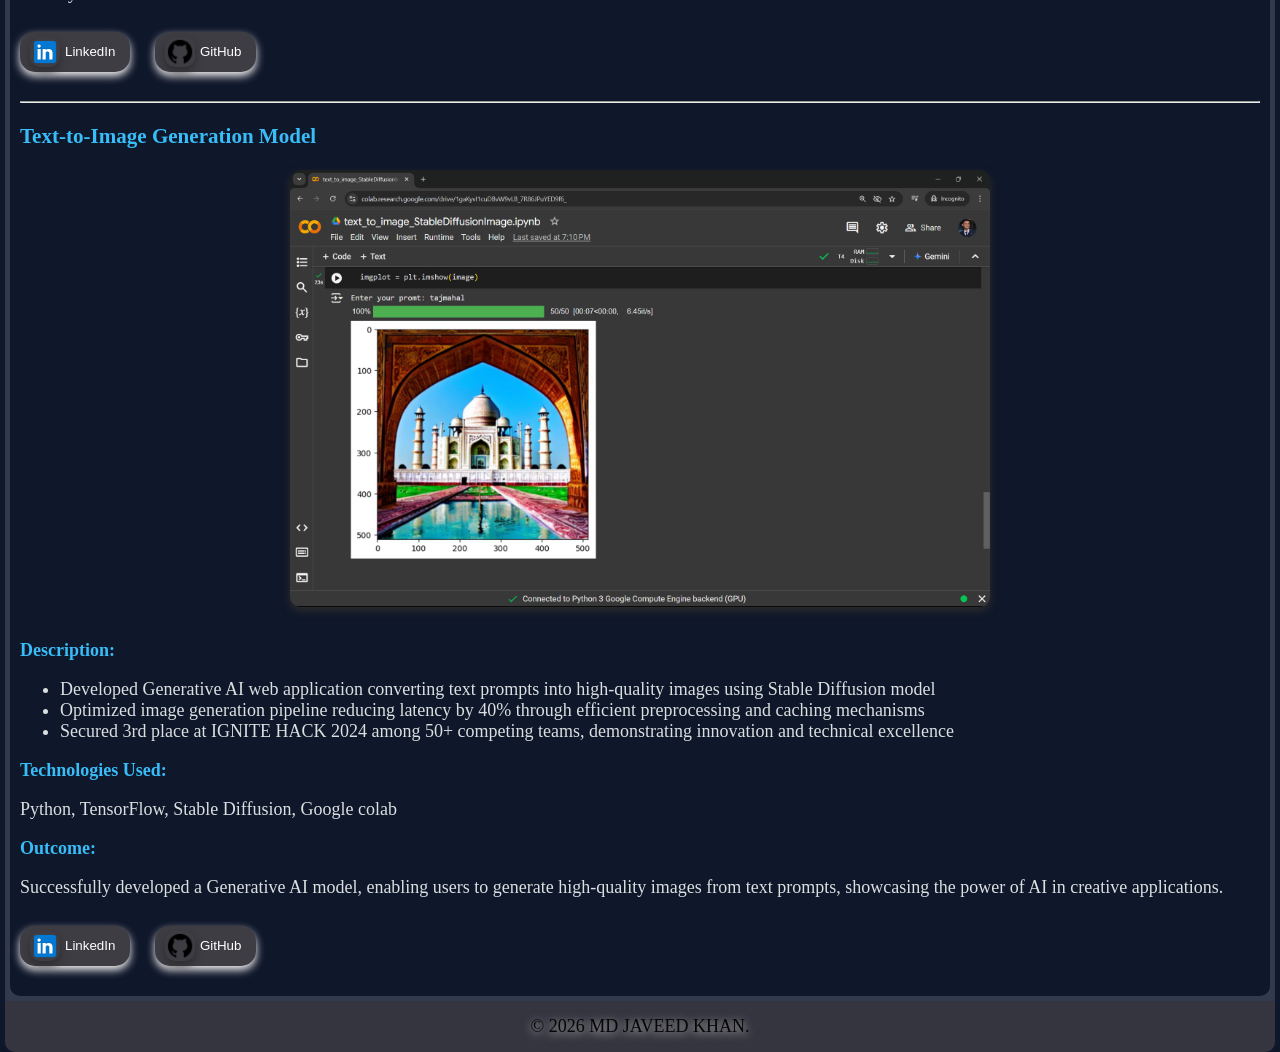
<file: projects.html>
<!DOCTYPE html>
<html lang="en">
    <head>
        <meta charset="UTF-8">
        <meta name="viewport" content="width=device-width, initial-scale=1.0">
        <title>Projects</title>
        <link rel="stylesheet" href="static/css/style.css">
        <link rel="icon" type="image/png" href="static/images/project.png">

    </head>
    <body>
        <div class="header-container">
            <div class="header">
                <center><h1>My Projects</h1></center>
            </div>
            <div class="navigation">
                <ul class="ul">
                    <li class="li"><a href="index.html">Home </a></li>
                    <li class="li"><a href="projects.html">Projects</a></li>
                    <li class="li"><a onclick="window.location.href='index.html#get-in-touch'">Contact</a></li>
                    <li class="li"><a href="myblogs.html">Blogs</a></li>
                </ul>
            </div>
        </div>
        <div class="content" style="text-align:none;">
            <div class="projects">
                <div id="heuriguard">
                    <h3>HeuriGuard -A Hybrid Machine Learning System
                        for Malicious URL Detection and SMS Spam
                        Classification</h3>
                    <center><img
                            src="static/images/HeuriGuard-laptop-Preview.jpeg"
                            alt="HeuriGuard - Intelligent Cybersecurity System"
                            class="project-image"></center>
                    <p class="subheading"><b>Description:</b></p>
                    <p><b>HeuriGuard</b> is an intelligent cybersecurity system
                        designed to detect malicious URLs, phishing links, and
                        SMS spam messages using a hybrid rule-based and machine
                        learning approach.

                        The system analyzes both textual content and URL
                        structural patterns to identify potential threats and
                        provide real-time safety predictions.</p>
                    <p class="subheading"><b>Key Features:</b></p>
                    <ul>
                        <li>Detection of malicious URLs and phishing links</li>
                        <li>SMS spam classification using machine learning</li>
                        <li>Natural Language Processing with TF-IDF
                            vectorization</li>
                        <li>URL lexical and structural feature analysis</li>
                        <li>Hybrid rule-based + ML detection framework</li>
                        <li>Web application and Android mobile application
                            support</li>
                    </ul>
                    <p class="subheading"><b>Technologies Used:</b></p>
                    <h4 class="subheading">Machine Learning</h4>
                    <ul>
                        <li>Gradient Boosting</li>
                        <li>Naïve Bayes</li>
                        <li>Scikit-learn</li>
                        <li>NLP</li>
                        <li>Tokenization</li>
                        <li>TF-IDF vectorization</li>
                        <li>Text feature extraction</li>
                    </ul>

                    <h4 class="subheading">Development</h4>
                    <ul>
                        <li>Python</li>
                        <li>Flask</li>
                        <li>HTML</li>
                        <li>CSS</li>
                        <li>JavaScript</li>
                    </ul>
                    <h4 class="subheading">Deployment</h4>
                    <ul>
                        <li>Backend hosted on Render</li>
                        <li>Custom domain deployment</li>
                    </ul>
                    <p class="subheading"><b>Live Demo:</b></p>
                    <p>🌐 <a href="https://heuriguard.mdjaveedkhan.me"
                            target="_blank"
                            style="color:aliceblue">https://heuriguard.mdjaveedkhan.me</a></p>
                    <p class="subheading"><b>Outcome:</b></p>
                    <p>This project demonstrates how machine learning can be
                        integrated with web and mobile technologies to create
                        practical cybersecurity tools capable of identifying
                        malicious digital content.</p>

                    <div class="buttons">
                        <button class="heuriguard-button"
                            onclick='window.open("https://www.linkedin.com/posts/mdjaveedkhan_developers-researchers-cybersecurityenthusiasts-activity-7435889671945089024-5gg-?utm_source=share&utm_medium=member_desktop&rcm=ACoAAEdpGBYBybqfkGqRVEWkCqTtmGYXKi9zVDE")'><img
                                class="icon" src="static/images/linkedin.png"
                                alt="linkedin">LinkedIn</button>
                        <button class="heuriguard-button"
                            onclick='window.open("https://github.com/mdjaveedkhan/HeuriGuard")'><img
                                class="icon" src="static/images/github.png"
                                alt="github">GitHub</button>
                    </div>
                </div>
                <hr>
                <div id="food-delivery">
                    <h3>FastAPI Food Delivery Backend System</h3>

                    <center>
                        <img src="static/images/Swagger_UI.png"
                            alt="FastAPI Food Delivery Backend"
                            class="project-image">
                    </center>

                    <p class="subheading"><b>Description:</b></p>
                    <p>
                        <b>FastAPI Food Delivery Backend System</b> is a
                        real-world backend application designed to manage
                        restaurant menu operations, customer orders, cart
                        workflows, and delivery processing.

                        The system is built using FastAPI and demonstrates how
                        modern backend systems handle API requests, validation,
                        and multi-step workflows efficiently. It simulates
                        real-world food delivery platforms by integrating core
                        backend functionalities such as CRUD operations,
                        filtering, search, sorting, and pagination.
                    </p>

                    <p class="subheading"><b>Key Features:</b></p>
                    <ul>
                        <li>RESTful API development using FastAPI</li>
                        <li>Menu management with full CRUD operations</li>
                        <li>Cart system with add, update, and checkout
                            workflow</li>
                        <li>Order processing with real-time validation</li>
                        <li>Pydantic-based request validation and error
                            handling</li>
                        <li>Search functionality (case-insensitive keyword
                            search)</li>
                        <li>Sorting (price, category, name)</li>
                        <li>Pagination for efficient data handling</li>
                        <li>Combined browse endpoint (search + sort +
                            pagination)</li>
                        <li>API testing using Swagger UI</li>
                    </ul>

                    <p class="subheading"><b>Technologies Used:</b></p>

                    <h4 class="subheading">Backend Development</h4>
                    <ul>
                        <li>Python</li>
                        <li>FastAPI</li>
                        <li>Pydantic</li>
                        <li>Uvicorn</li>
                    </ul>

                    <h4 class="subheading">API Features</h4>
                    <ul>
                        <li>CRUD Operations</li>
                        <li>Data Validation</li>
                        <li>Helper Functions</li>
                        <li>Multi-step Workflow (Cart → Checkout → Order)</li>
                        <li>Search, Sorting, Pagination</li>
                    </ul>
                    <p class="subheading"><b>Outcome:</b></p>
                    <p>
                        This project demonstrates strong backend development
                        skills by implementing real-world API workflows, data
                        validation, and system design using FastAPI. It helped
                        in understanding how scalable backend systems are
                        structured and how different components interact in a
                        production-like environment.
                    </p>

                    <div class="buttons">
                        <button class="heuriguard-button"
                            onclick='window.open("https://www.linkedin.com/posts/mdjaveedkhan_fastapi-python-backenddevelopment-ugcPost-7440405019813830656-ISxU")'>
                            <img class="icon" src="static/images/linkedin.png"
                                alt="linkedin">
                            LinkedIn
                        </button>

                        <button class="heuriguard-button"
                            onclick='window.open("https://github.com/mdjaveedkhan/fastapi-food-delivery-app")'>
                            <img class="icon" src="static/images/github.png"
                                alt="github">
                            GitHub
                        </button>
                    </div>
                </div>

                <hr>
                <div id="project1">
                    <h3>Malicious URLs Detection Using Machine
                        Learning Techniques</h3>
                    <center><img src="static/images/project1.png"
                            alt="Malicious URL Detection System"
                            class="project-image"></center>
                    <p class="subheading"><b>Description:</b></p>
                    <p>Developed a live Malicious URL
                        Detection system capable of identifying phishing and
                        malicious URLs in real-time. The system utilizes machine
                        learning algorithms to analyze URL features and classify
                        them as safe or malicious.</p>
                    <p><b class="subheading">Technologies Used:</b> Python,
                        Scikit-learn, Flask,
                        REST API, Render (for deployment)</p>
                    <p class="subheading"><b>Key Features:</b></p>
                    <ul>
                        <li>Real-time URL analysis and classification</li>
                        <li>Integration with a web interface for user
                            interaction</li>
                        <li>Deployment on Render for scalability and
                            accessibility</li>
                    </ul>
                    <p class="subheading"><b>Outcome:</b></p>
                    <p>Successfully deployed the Malicious URL
                        Detection system, providing users with a reliable tool
                        to identify and avoid phishing and malicious URLs,
                        enhancing online security.</p>
                    <div class="buttons">
                        <button class="project1-button"
                            onclick='window.open("https://www.linkedin.com/posts/mdjaveedkhan_machinelearning-cybersecurity-opensource-activity-7411663578702721024-X2fD")'><img
                                class="icon" src="static/images/linkedin.png"
                                alt="linkedin">LinkedIn</button>
                        <button class="project1-button"
                            onclick='window.open("https://github.com/mdjaveedkhan/Malicious-Url-Detection")'><img
                                class="icon" src="static/images/github.png"
                                alt="github">GitHub</button>
                    </div>
                </div>
                <hr>
                <div id="project2">
                    <h3>Text-to-Image Generation Model</h3>
                    <center><img src="static/images/project2.jpg"
                            alt="Text-to-Image Generation Model"
                            class="project-image"></center>
                    <p class="subheading"><b>Description:</b><br>
                        <ul>
                            <li>Developed Generative AI web application
                                converting text
                                prompts into high-quality images using
                                Stable
                                Diffusion
                                model</li>
                            <li>Optimized image generation pipeline reducing
                                latency
                                by 40% through efficient preprocessing and
                                caching
                                mechanisms</li>
                            <li>Secured 3rd place at IGNITE HACK 2024 among
                                50+
                                competing teams, demonstrating innovation
                                and
                                technical
                                excellence</li>
                        </ul>
                    </p>
                    <p class="subheading"><b>Technologies Used:</b></p>
                    <p>Python, TensorFlow, Stable
                        Diffusion, Google colab</p>
                    <p class="subheading"><b>Outcome:</b></p>
                    <p>Successfully developed a Generative
                        AI
                        model, enabling users to generate high-quality
                        images
                        from text prompts, showcasing the power of AI in
                        creative applications.</p>
                    <div class="buttons">
                        <button class="project2-button"
                            onclick='window.open("https://www.linkedin.com/posts/mdjaveedkhan_winner-hackathonsuccess-generativeai-activity-7263237549752492032-LUuG")'><img
                                class="icon" src="static/images/linkedin.png"
                                alt="linkedin">LinkedIn</button>
                        <button class="project2-button"
                            onclick='window.open("https://github.com/mdjaveedkhan/Text-to-Image-Generation-Model")'><img
                                class="icon" src="static/images/github.png"
                                alt="github">GitHub</button>
                    </div>
                </div>
            </div>
        </div>
        <footer class="footer">
            &copy; <span id="current-year"></span> MD JAVEED KHAN.
        </footer>
        <script>
            document.getElementById("current-year").textContent = new Date().getFullYear();
        </script>

    </body>
</html>
</file>
<file: static/css/style.css>
html {
    scroll-behavior: smooth;
}

body {
    background-color: #0f172a;
    color: #dadfe0;
    font-family: 'Times New Roman', Times, serif;
    margin: 5px 0 0 0;

    margin-left: auto;
    margin-right: auto;
    padding-left: 5px;
    padding-right: 5px;
}
.header-container{
    position: sticky; 
    top: 0; 
    z-index: 1000;
    border-color: #323a4f;
    border-style: solid;
    border-width: 1px;
    border-radius: 10px;
    background-color: #0f172a;
}
.header {
    background-color: #0f172a;
    color: #dadfe0;
    text-align: left;
    font-size: large;
    font-family: 'Times New Roman', Times, serif;
    padding: 1px 0 1px 1px;
}
.contact-navigation {
    text-align: center;
    padding: 1px 0;
    margin-top: 0;
    color: #070707;
    background-color: rgb(133, 131, 148);
    border-radius: 0 0 10px 10px;
}

/* Navigation */

.navigation {
    text-align: center;
    font-weight: bold;
}

.navigation ul {
    padding-left: 15px;
    padding: 5px 5px 5px 10px;
    list-style-type: none;
    font-size: 18px;
    margin: 0;
    overflow: hidden;
    background-color: rgb(183, 182, 200);
    border-radius: 0 0 10px 10px;
    gap: 5330%;
    flex-wrap: wrap;
    justify-content: center;
}

.navigation ul li {
    display: inline-block;
    padding: 5px;

}

.navigation ul a {
    text-decoration: none;
    color: black;
    display: block;
}

.navigation li:hover a {
    color: #515152;
    border-radius: 6px;
}

/* Content */

.content {
    border-radius: 10px 10px 0 0;
    padding: 5px;
    font-size: 18px;
    background-color: #323a4f;
    margin-top: 5px;
    height: auto;
    overflow-y: auto;
    padding-left: 5px;
    padding-right: 5px;
}

.content .marquee {
    margin-top: 20px;
    font-size: 30px;
    font-weight: bold;
    color: white;

}

.content .profile {
    margin-bottom: 5px;
    padding-top: 10px;
    padding-bottom: 10px;
    border-radius: 10px;
    text-align: center;
    background-color: #0f172a;
}

.content .profile .title {
    font-weight: bold;
    color: #38bdf8;
}
.marquee {
    overflow: hidden;
    white-space: nowrap;
    width: 100%;
}

.marquee span {
    display: inline-block;
    padding-left: 100%;
    animation: scrollText 15s linear infinite;
    font-size: 30px;
    font-weight: bold;
    color: white;
}

@keyframes scrollText {
    0% {
        transform: translateX(0%);
    }
    100% {
        transform: translateX(-100%);
    }
}

.content p {
    font-family: 'Times New Roman', Times, serif;
}

/* Professional Summary */

.professional-summary {
    background-color: #0f172a;
    padding: 10px;
    border-radius: 10px;
    gap: 20px;
    flex-wrap: wrap;
    align-items: center;
    justify-content: center;
}

.profile-image img {
    width: 200px;
    height: 200px;
    border-radius: 50%;
    box-shadow: rgb(247, 245, 245)0 4px 8px;
    max-width: 100%;
}

.summary {
    text-align: justify;
    flex: 2;

    h3 {
        color: #38bdf8;
    }
}

/* Single Project */
.project {
    background-color: #0f172a;
    padding: 10px;
    border-radius: 10px;
    margin-top: 5px;
    text-align: justify;
    hr {
        width: 100%;
    }
}

.project h2 {
    color: white;
}

.project h3 {
    text-align: left;
    color: #38bdf8;
}


.project img {
    margin-bottom: 10px;
    width: 100%;
    max-width: 800px;
    height: auto;
    border-radius: 10px;
    box-shadow: rgb(45, 45, 45)0 4px 8px;
}

.project .icon {
    margin-top: 5px;
    margin-bottom: 5px;
    border-radius: 10px;
    margin-right: 5px;
    width: 30px;
    height: 30px;
    vertical-align: middle;
    cursor: pointer;
}

.project button {
    margin-top: 10px;
    margin-bottom: 20px;
    margin-right: 20px;
    padding: 10px;
    background-color: rgb(62, 61, 68);
    color: white;
    border: none;
    border-radius: 15px;
    cursor: pointer;
    box-shadow: rgb(247, 245, 245)0 4px 8px;
}

/* Sections */

.skills,
.experience,
.research {
    background-color: #0f172a;
    padding: 10px;
    border-radius: 10px;
    margin-top: 5px;
    opacity: 0.9;
}
.skills h3{
    text-align: left;
    color: #38bdf8;
}
.experience h3{
    text-align: left;
    color: #38bdf8;
}
.research h3{
    text-align: left;
    color: #38bdf8;
}
/* Contact Form */

#get-in-touch {
    padding: 5px;
    margin-top: 5px;
    background-color: #0f172a;
    border-radius: 10px;
    opacity: 0.9;
}

#get-in-touch .touch {
    padding: 5px 0 0 20px;
}

#get-in-touch .touch h3 {
    margin-bottom: 0;
    font-size: 30px;
    color: #38bdf8;
}

#get-in-touch .touch p {
    margin-top: 5px;
}

#get-in-touch form {
    border-radius: 15px;
    margin: auto;
    padding: 20px;
    max-width: 500px;
    border-style: groove;
    border-color: rgba(70, 69, 73, 0.382);
}

#get-in-touch form h3 {
    color: #38bdf8;
}

#get-in-touch form label {
    color: #38bdf8;
    margin-bottom: 10px;
}

#get-in-touch input {
    border: none;
    width: 95%;
    border-radius: 10px;
    padding: 10px;
    margin-bottom: 20px;
}

#get-in-touch textarea {
    width: 98%;
    border-radius: 10px;
    margin-bottom: 20px;

}

#get-in-touch button {
    background-color: #38bdf8;
    font-weight: bold;
    box-shadow: rgb(247, 245, 245)0 4px 8px;
    color: black;
    border-radius: 10px;
    padding: 10px;
    margin-bottom: 20px;
    border: none;
    cursor: pointer;
}


/* Projects */

.projects {
    background-color: #0f172a;
    padding: 10px;
    border-radius: 10px;
    text-align: justify;
}

.projects .subheading {
    color: #38bdf8;
}

.projects h3 {
    text-align: left;
    color: #38bdf8;
}

.projects img {
    margin-left: auto;
    margin-right: auto;
    margin-bottom: 10px;
    width: 100%;
    max-width: 700px;
    height: auto;
    border-radius: 10px;
    box-shadow: rgb(45, 45, 45)0 4px 8px;
}

.projects .icon {
    margin-top: 5px;
    margin-bottom: 5px;
    border-radius: 10px;
    margin-right: 5px;
    width: 30px;
    height: 30px;
    vertical-align: middle;
    cursor: pointer;
}

.projects button {
    margin-top: 10px;
    margin-bottom: 20px;
    margin-right: 20px;
    padding: 0 15px 0 10px;
    background-color: rgb(62, 61, 68);
    color: white;
    border: none;
    border-radius: 15px;
    cursor: pointer;
    box-shadow: rgb(247, 245, 245)0 4px 8px;
}



/* Contact Page */

.contact-content {
    border-radius: 10px 10px 0 0;
    font-size: 20px;
    background-color: #323a4f;
    margin-top: 5px;
    height: 600px;
    overflow-y: auto;
}

.contact-info {
    margin: 5px;
    background-color: #0f172a;
    padding: 10px;
    border-radius: 10px;
    flex-wrap: wrap;
    align-items: center;
    justify-content: center;
    height: 95%;

    h3 {
        color: #38bdf8;
    }

}

.contact-content a {
    font-size: medium;
    color: #38bdf8;
    text-decoration: none;

}

.contact-content img {
    width: 35px;
    height: 35px;
    vertical-align: middle;
    margin-right: 5px;
    border-radius: 10px;
    box-shadow: rgb(247, 245, 245)0 4px 8px;
}

/* Blog */

.blog-content {
    align-items: center;
    background-color: #323a4f;
    padding: 5px;
    border-radius: 10px 10px 0px 0px;
    margin-top: 5px;

    h3 {
        color: #38bdf8;
    }
}

.blog-content .blog {
    background-color: #0f172a;
    padding: 10px;
    border-radius: 10px;
    text-align: justify;
    margin-bottom: 5px;
    
    hr {
        width: 100%;
    }
}

.blog-content img {
    
    border-radius: 10px;
    box-shadow: rgb(52, 52, 52)0 4px 8px;
}

.blog-content button {
    margin: 10px;
    padding: 10px 20px;
    background-color: rgb(62, 61, 68);
    color: white;
    border: none;
    border-radius: 10px;
    cursor: pointer;
    box-shadow: rgb(247, 245, 245)0 4px 8px;
}

/* Footer */

footer {
    text-shadow: rgb(222, 218, 218)0 2px 8px;
    background-color: rgba(62, 61, 68, 0.796);
    color: rgb(6, 6, 6);
    text-align: center;
    font-size: large;
    padding: 15px;
    border-radius: 0 0 10px 10px;
    margin-top: 0;
}
</file>
